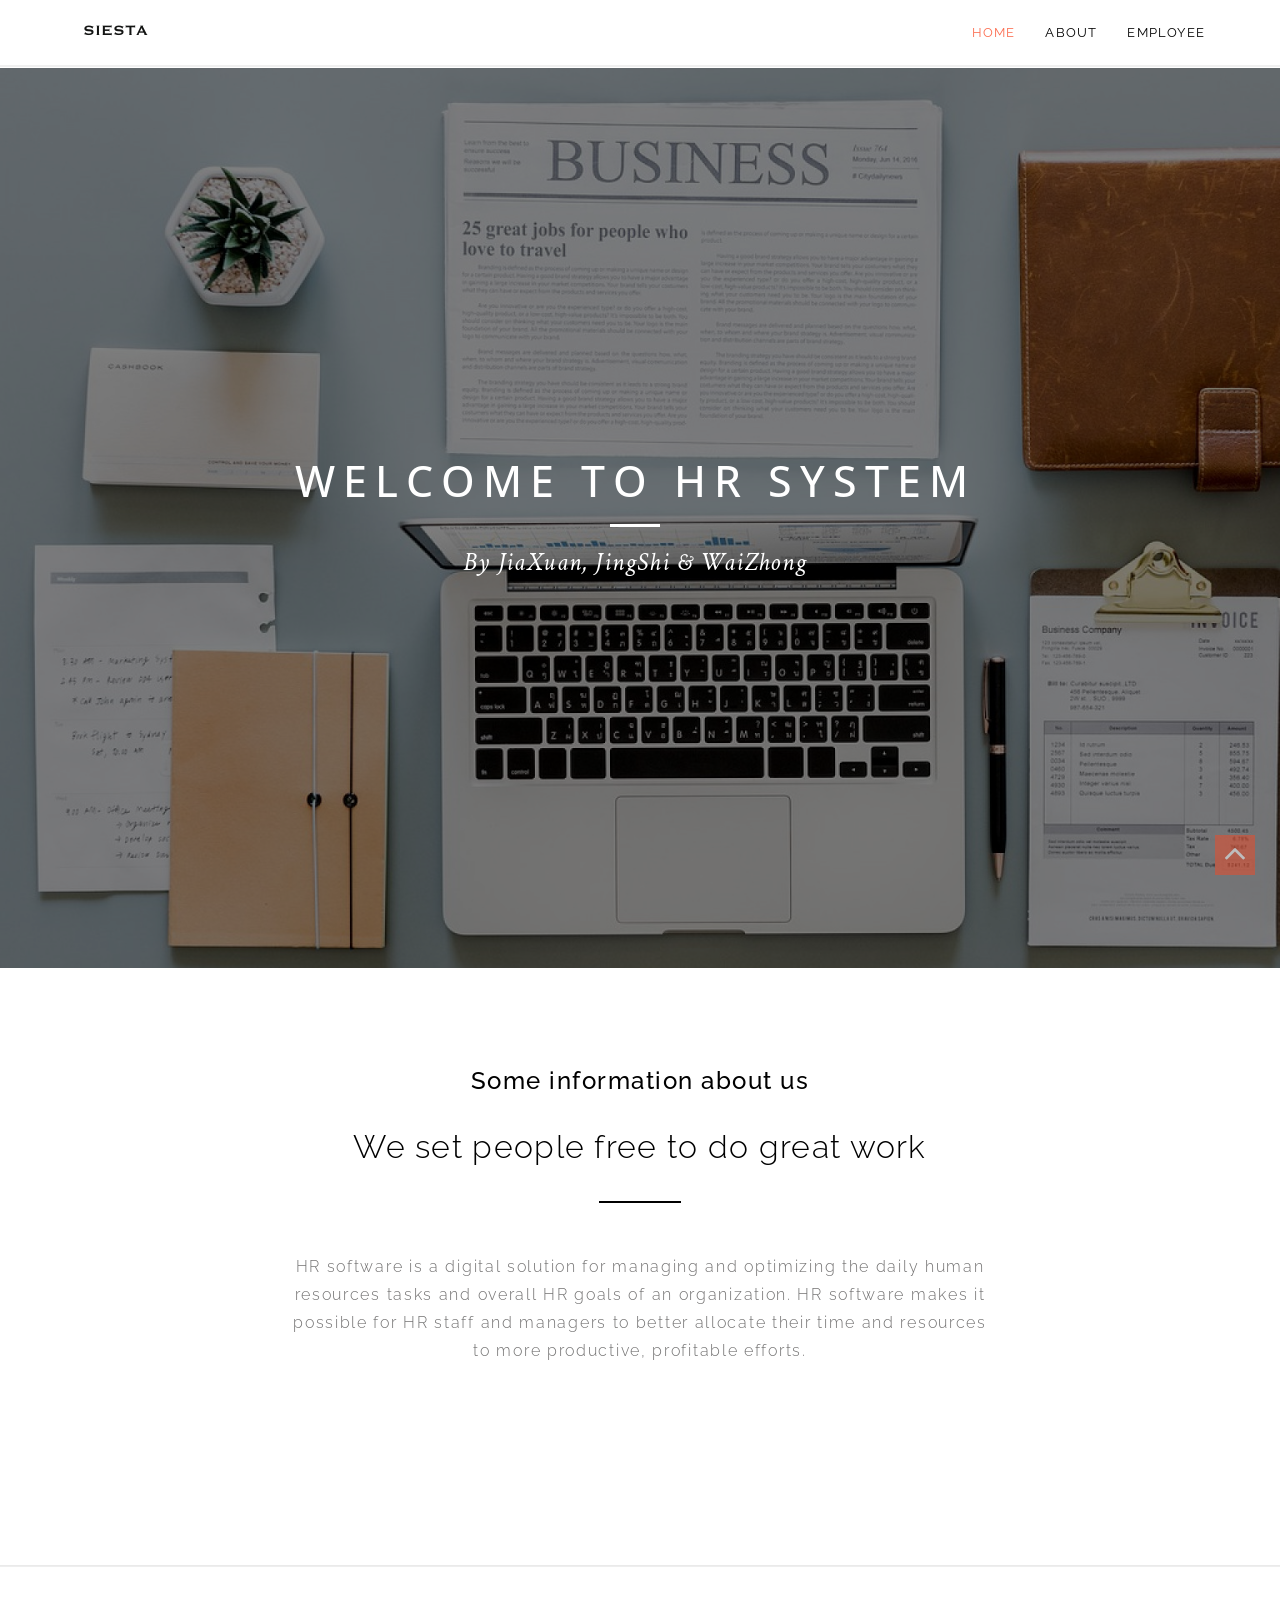
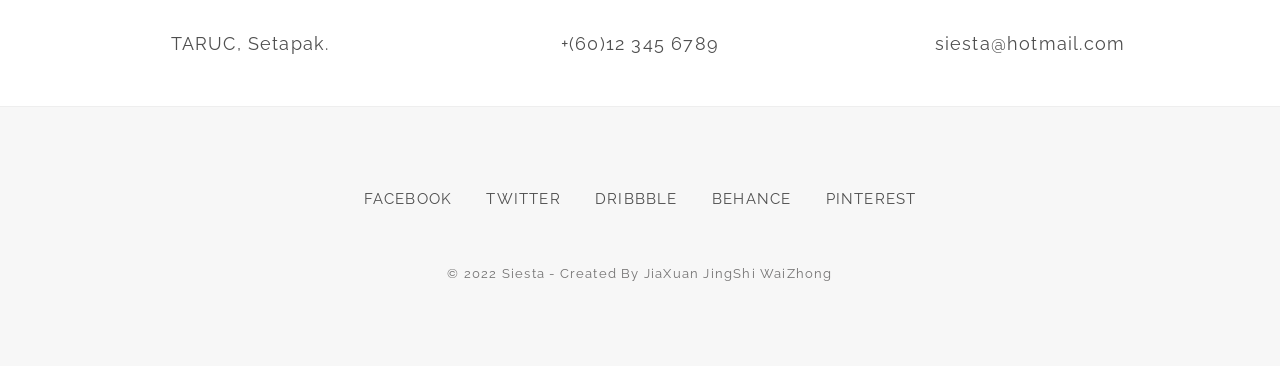
<file: templates/index.html>
﻿<!DOCTYPE html>
<html lang="en">

<head>

  <meta charset="utf-8">
  <meta http-equiv="X-UA-Compatible" content="IE=edge">
  <meta name="viewport" content="width=device-width, initial-scale=1">
  <title>Siesta HR System</title>

  <!-- Custom Google fonts -->
  <link href='http://fonts.googleapis.com/css?family=Raleway:400,500,300,700' rel='stylesheet' type='text/css'>
  <link href="http://fonts.googleapis.com/css?family=Crimson+Text:400,600" rel="stylesheet" type="text/css">
  <link href="http://fonts.googleapis.com/css?family=Open+Sans:400,300,600" rel="stylesheet" type="text/css">

  <!-- Bootstrap CSS Style -->
  <link rel="stylesheet" href="../static/css/bootstrap.min.css">

  <!-- Template CSS Style -->
  <link rel="stylesheet" href="../static/css/style.css">

  <!-- Animate CSS  -->
  <link rel="stylesheet" href="../static/css/animate.css">

  <!-- FontAwesome 4.3.0 Icons  -->
  <link rel="stylesheet" href="../static/css/font-awesome.min.css">

  <!-- et line font  -->
  <link rel="stylesheet" href="../static/css/et-line-font/style.css">

  <!-- BXslider CSS  -->
  <link rel="stylesheet" href="../static/css/bxslider/jquery.bxslider.css">

  <!-- Owl Carousel CSS Style -->
  <link rel="stylesheet" href="../static/css/owl-carousel/owl.carousel.css">
  <link rel="stylesheet" href="../static/css/owl-carousel/owl.theme.css">
  <link rel="stylesheet" href="../static/css/owl-carousel/owl.transitions.css">

  <!-- Magnific-Popup CSS Style -->
  <link rel="stylesheet" href="../static/css/magnific-popup/magnific-popup.css">

  <!-- HTML5 Shim and Respond.js IE8 support of HTML5 elements and media queries -->
  <!-- WARNING: Respond.js doesn't work if you view the page via file:// -->
  <!--[if lt IE 9]>
    <script src="https://oss.maxcdn.com/html5shiv/3.7.2/html5shiv.min.js"></script>
    <script src="https://oss.maxcdn.com/respond/1.4.2/respond.min.js"></script>
  <![endif]-->

</head>

<body>

  <!-- Preload the Whole Page -->
  <div id="preloader">
    <div id="loading-animation">&nbsp;</div>
  </div>

  <!-- Navbar -->
  <header class="header">
    <nav class="navbar navbar-default navbar-static-top">
      <div class="container">
        <!-- Brand and toggle get grouped for better mobile display -->
        <div class="navbar-header">
          <button type="button" class="navbar-toggle collapsed" data-toggle="collapse" data-target="#navigation-nav">
            <span class="sr-only">Toggle navigation</span>
            <span class="icon-bar"></span>
            <span class="icon-bar"></span>
            <span class="icon-bar"></span>
          </button>
          <a class="navbar-brand" href="#"><img src="../static/images/logo.png" alt=""></a>
        </div>
        <!-- Collect the nav links, forms, and other content for toggling -->
        <div class="collapse navbar-collapse" id="navigation-nav">
          <ul class="nav navbar-nav navbar-right">
            <li class="active"><a class="section-scroll" href="#wrapper">Home</a></li>
            <li><a href="#landing-offer">About</a></li>
            <!-- <li><a href="#features-section">Services</a></li> -->
            <!-- <li><a href="#team-section">Team</a></li> -->
            <!-- <li><a href="#screenshots-section">Works</a></li>
            <li><a href="#prices-section">Prices</a></li>
            <li><a href="#subscribe-section">Subscribe</a></li> -->
            <li><a href="/gotoemployee">Employee</a></li>
            <!-- <li><a href="#contact-section">Contact</a></li> -->
          </ul>
        </div><!-- /.navbar-collapse -->
      </div><!-- /.container -->
    </nav>
  </header>
  <!-- End Navbar -->

  <div id="wrapper">

    <!-- Hero
    ================================================== -->
    <section>
      <div id="hero-section" class="landing-hero" data-stellar-background-ratio="0">
        <div class="hero-content">
          <div class="container">
            <div class="row">
              <div class="col-sm-8 col-sm-offset-2">

                <div class="hero-text">
                  <div class="herolider">
                    <ul class="caption-slides">

                      <li class="caption">
                        <h1>Welcome to HR System</h1>
                        <div class="div-line"></div>
                        <p class="hero">By JiaXuan, JingShi &amp; WaiZhong</p>
                      </li>

                      <!-- <li class="caption">
                        <h1>Add Employee</h1>
                        <div class="div-line"></div>
                        <p class="hero">Design &amp; Development</p>
                      </li>

                      <li class="caption">
                        <h1>View Employee</h1>
                        <div class="div-line"></div>
                        <p class="hero">HTML5 &amp; CSS3</p>
                      </li> -->

                    </ul>
                  </div> <!-- end herolider -->
                </div> <!-- end hero-text -->

                <!-- <div class="hero-btn">
                  <a href="#landing-offer" class="btn btn-clean">Read more</a>
                </div> -->
                <!-- end hero-btn -->

              </div> <!-- end col-md-6 -->
            </div> <!-- end row -->
          </div> <!-- End container -->
        </div> <!-- End hero-content -->
      </div> <!-- End hero-section -->
    </section>
    <!-- End hero section -->

    <!-- Offer
    ================================================== -->
    <section>
      <div id="landing-offer" class="pad-sec">
        <div class="container">

          <div class="title-section big-title-sec animated out" data-animation="fadeInUp" data-delay="0">
            <div class="row">
              <div class="col-sm-8 col-sm-offset-2">
                <h2 class="big-title">Some information about us</h2>
                <h1 class="big-subtitle">We set people free to do great work</h1>
                <hr>
                <p class="about-text">HR software is a digital solution for managing and optimizing the daily human
                  resources tasks and overall HR goals of an organization. HR software makes it possible for HR staff
                  and managers to better allocate their time and resources to more productive, profitable efforts.</p>
              </div>
            </div> <!-- End row -->
          </div> <!-- end title-section -->
        </div> <!-- End container -->
      </div> <!-- End landing-offer-section -->
    </section>
    <!-- End offer section -->

    <section>
      <div class="sep-section"></div>
    </section>

    <!-- Contact-info
    ================================================== -->
    <section>
      <div class="contact-info">
        <div class="container">
          <div class="row">
            <div class="col-sm-4">
              <a href="#"><i class="pe-7s-map-marker"></i>TARUC, Setapak.</a>
            </div> <!-- End col-sm-4 -->
            <div class="col-sm-4">
              <a href="tel:+123000456"><i class="pe-7s-phone"></i>+(60)12 345 6789</a>
            </div>
            <div class="col-sm-4">
              <a href="mailto:hello@hotmail.com"><i class="pe-7s-mail"></i>siesta@hotmail.com</a>
            </div>
          </div> <!-- End row -->
        </div> <!-- End container -->
      </div> <!-- End contact-info -->
    </section>

    <!-- Footer
    ================================================== -->
    <footer>
      <div id="footer-section" class="text-center">
        <div class="container">
          <div class="row">
            <div class="col-sm-8 col-sm-offset-2">
              <ul class="footer-social-links">
                <li><a href="#">Facebook</a></li>
                <li><a href="#">Twitter</a></li>
                <li><a href="#">Dribbble</a></li>
                <li><a href="#">Behance</a></li>
                <li><a href="#">Pinterest</a></li>
              </ul>
              <p class="copyright">
                &copy; 2022 Siesta - Created By JiaXuan JingShi WaiZhong
              </p>
            </div> <!-- End col-sm-8 -->
          </div> <!-- End row -->
        </div> <!-- End container -->
      </div> <!-- End footer-section  -->
    </footer>
    <!-- End footer -->

  </div> <!-- End wrapper -->

  <!-- Back-to-top
  ================================================== -->
  <div class="back-to-top">
    <i class="fa fa-angle-up fa-3x"></i>
  </div> <!-- end back-to-top -->

  <!-- JS libraries and scripts -->
  <script src="../static/js/jquery-1.11.3.min.js"></script>
  <script src="../static/js/bootstrap.min.js"></script>
  <script src="../static/js/bootstrap-hover-dropdown.min.js"></script>
  <script src="../static/js/jquery.appear.min.js"></script>
  <script src="../static/js/jquery.bxslider.min.js"></script>
  <script src="../static/js/jquery.owl.carousel.min.js"></script>
  <script src="../static/js/jquery.countTo.js"></script>
  <script src="../static/js/jquery.easing.1.3.js"></script>
  <script src="../static/js/jquery.imagesloaded.min.js"></script>
  <script src="../static/js/jquery.isotope.js"></script>
  <script src="../static/js/jquery.placeholder.js"></script>
  <script src="../static/js/jquery.smoothscroll.js"></script>
  <script src="../static/js/jquery.stellar.min.js"></script>
  <script src="../static/js/jquery.waypoints.js"></script>
  <script src="../static/js/jquery.fitvids.js"></script>
  <script src="../static/js/jquery.magnific-popup.min.js"></script>
  <script src="../static/js/jquery.ajaxchimp.min.js"></script>
  <script src="../static/js/jquery.countdown.js"></script>
  <script src="../static/js/jquery.navbar-scroll.js"></script>
  <script src="http://maps.google.com/maps/api/js?sensor=false"></script>
  <script src="../static/js/jquery.gmaps.js"></script>
  <script src="../static/js/main.js"></script>

</body>

</html>
</file>
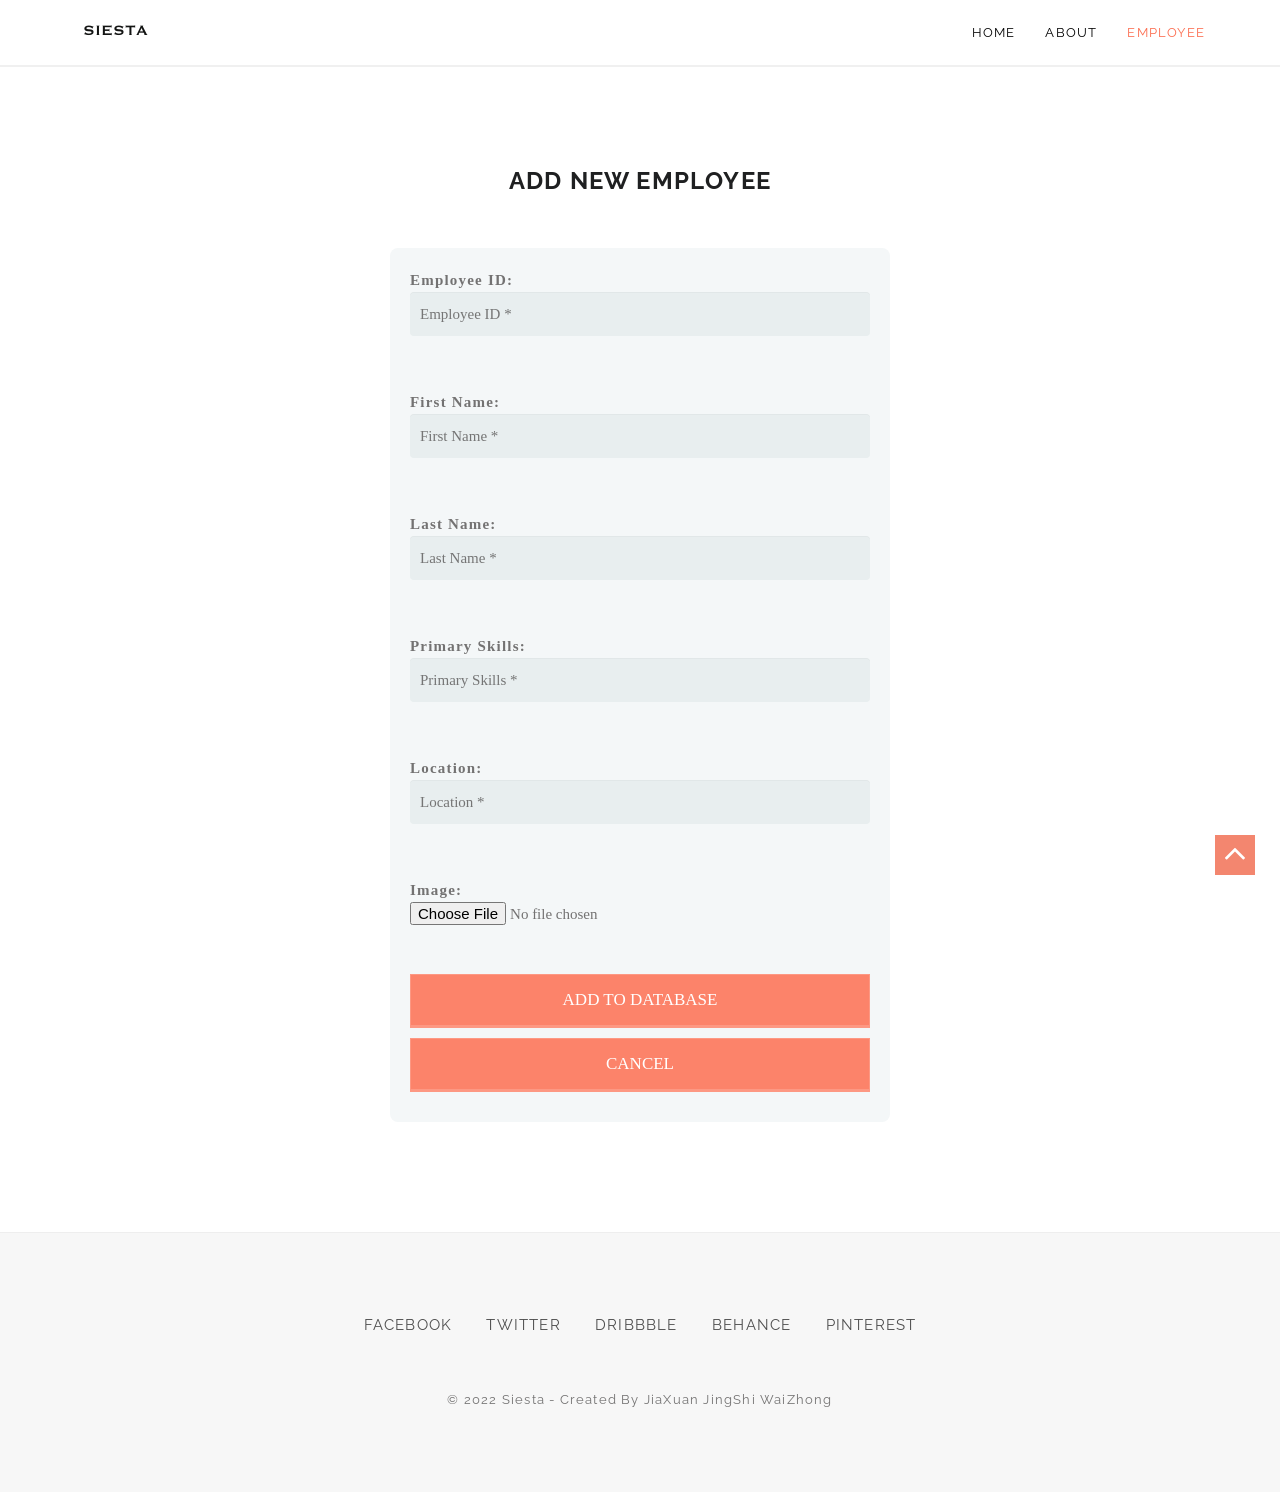
<file: templates/AddEmp.html>
<!DOCTYPE html>
<html lang="en">

<head>

    <meta charset="utf-8">
    <meta http-equiv="X-UA-Compatible" content="IE=edge">
    <meta name="viewport" content="width=device-width, initial-scale=1">
    <title>Siesta HR System</title>

    <!-- Custom Google fonts -->
    <link href='http://fonts.googleapis.com/css?family=Raleway:400,500,300,700' rel='stylesheet' type='text/css'>
    <link href="http://fonts.googleapis.com/css?family=Crimson+Text:400,600" rel="stylesheet" type="text/css">
    <link href="http://fonts.googleapis.com/css?family=Open+Sans:400,300,600" rel="stylesheet" type="text/css">

    <!-- Bootstrap CSS Style -->
    <link rel="stylesheet" href="../static/css/bootstrap.min.css">

    <!-- Template CSS Style -->
    <link rel="stylesheet" href="../static/css/style.css">
    <link rel="stylesheet" href="../static/css/styleForm.css">

    <!-- Animate CSS  -->
    <link rel="stylesheet" href="../static/css/animate.css">

    <!-- FontAwesome 4.3.0 Icons  -->
    <link rel="stylesheet" href="../static/css/font-awesome.min.css">

    <!-- et line font  -->
    <link rel="stylesheet" href="../static/css/et-line-font/style.css">

    <!-- BXslider CSS  -->
    <link rel="stylesheet" href="../static/css/bxslider/jquery.bxslider.css">

    <!-- Owl Carousel CSS Style -->
    <link rel="stylesheet" href="../static/css/owl-carousel/owl.carousel.css">
    <link rel="stylesheet" href="../static/css/owl-carousel/owl.theme.css">
    <link rel="stylesheet" href="../static/css/owl-carousel/owl.transitions.css">

    <!-- Magnific-Popup CSS Style -->
    <link rel="stylesheet" href="../static/css/magnific-popup/magnific-popup.css">

    <!-- HTML5 Shim and Respond.js IE8 support of HTML5 elements and media queries -->
    <!-- WARNING: Respond.js doesn't work if you view the page via file:// -->
    <!--[if lt IE 9]>
    <script src="https://oss.maxcdn.com/html5shiv/3.7.2/html5shiv.min.js"></script>
    <script src="https://oss.maxcdn.com/respond/1.4.2/respond.min.js"></script>
    <![endif]-->

</head>

<body>
    <!-- Navbar -->
    <header class="header">
        <nav class="navbar navbar-default navbar-static-top">
            <div class="container">
                <!-- Brand and toggle get grouped for better mobile display -->
                <div class="navbar-header">
                    <button type="button" class="navbar-toggle collapsed" data-toggle="collapse"
                        data-target="#navigation-nav">
                        <span class="sr-only">Toggle navigation</span>
                        <span class="icon-bar"></span>
                        <span class="icon-bar"></span>
                        <span class="icon-bar"></span>
                    </button>
                    <a class="navbar-brand" href="#"><img src="../static/images/logo.png" alt=""></a>
                </div>
                <!-- Collect the nav links, forms, and other content for toggling -->
                <div class="collapse navbar-collapse" id="navigation-nav">
                    <ul class="nav navbar-nav navbar-right">
                        <li><a class="section-scroll" href="/">Home</a></li>
                        <li><a href="/#landing-offer">About</a></li>
                        <!-- <li><a href="#features-section">Services</a></li> -->
                        <!-- <li><a href="#team-section">Team</a></li> -->
                        <!-- <li><a href="#screenshots-section">Works</a></li>
                        <li><a href="#prices-section">Prices</a></li>
                        <li><a href="#subscribe-section">Subscribe</a></li> -->
                        <li class="active"><a href="/gotoemployee">Employee</a></li>
                        <!-- <li><a href="#contact-section">Contact</a></li> -->
                    </ul>
                </div><!-- /.navbar-collapse -->
            </div><!-- /.container -->
        </nav>
    </header>
    <!-- End Navbar -->

    <div id="wrapper">
        <section>
            <div id="" class="pad-sec" style="text-align: center;">
                <div class="container">
                    <h2>Add New Employee</h2>
                    <br>
                    <div class="form-style-5" style="text-align: left">
                        <form action="/addemp" autocomplete="on" method="POST" enctype="multipart/form-data">
                            <fieldset>
                                <b>Employee ID:</b><br> <input type="number" name="emp_id"
                                    placeholder="Employee ID *"><br><br>

                                <b>First Name:</b><br> <input type="text" name="first_name"
                                    placeholder="First Name *"><br><br>

                                <b>Last Name:</b><br> <input type="text" name="last_name"
                                    placeholder="Last Name *"><br><br>

                                <b>Primary Skills:</b><br> <input type="text" name="pri_skill"
                                    placeholder="Primary Skills *"><br><br>

                                <b>Location:</b><br> <input type="text" name="location"
                                    placeholder="Location *"><br><br>

                                <b>Image:</b><input type=file name="emp_image_file"> <br><br>

                            </fieldset>
                            <input type="submit" value="ADD TO DATABASE" />
                            <a href="/gotoemployee"><input type="button" value="CANCEL" /></a>
                        </form>
                    </div>
                </div>
            </div>
        </section>

        <!-- Footer
        ================================================== -->
        <footer>
            <div id="footer-section" class="text-center">
                <div class="container">
                    <div class="row">
                        <div class="col-sm-8 col-sm-offset-2">
                            <ul class="footer-social-links">
                                <li><a href="#">Facebook</a></li>
                                <li><a href="#">Twitter</a></li>
                                <li><a href="#">Dribbble</a></li>
                                <li><a href="#">Behance</a></li>
                                <li><a href="#">Pinterest</a></li>
                            </ul>
                            <p class="copyright">
                                &copy; 2022 Siesta - Created By JiaXuan JingShi WaiZhong
                            </p>
                        </div> <!-- End col-sm-8 -->
                    </div> <!-- End row -->
                </div> <!-- End container -->
            </div> <!-- End footer-section  -->
        </footer>
        <!-- End footer -->

    </div>

    <!-- Back-to-top
    ================================================== -->
    <div class="back-to-top">
        <i class="fa fa-angle-up fa-3x"></i>
    </div> <!-- end back-to-top -->

    <!-- JS libraries and scripts -->
    <script src="../static/js/jquery-1.11.3.min.js"></script>
    <script src="../static/js/bootstrap.min.js"></script>
    <script src="../static/js/bootstrap-hover-dropdown.min.js"></script>
    <script src="../static/js/jquery.appear.min.js"></script>
    <script src="../static/js/jquery.bxslider.min.js"></script>
    <script src="../static/js/jquery.owl.carousel.min.js"></script>
    <script src="../static/js/jquery.countTo.js"></script>
    <script src="../static/js/jquery.easing.1.3.js"></script>
    <script src="../static/js/jquery.imagesloaded.min.js"></script>
    <script src="../static/js/jquery.isotope.js"></script>
    <script src="../static/js/jquery.placeholder.js"></script>
    <script src="../static/js/jquery.smoothscroll.js"></script>
    <script src="../static/js/jquery.stellar.min.js"></script>
    <script src="../static/js/jquery.waypoints.js"></script>
    <script src="../static/js/jquery.fitvids.js"></script>
    <script src="../static/js/jquery.magnific-popup.min.js"></script>
    <script src="../static/js/jquery.ajaxchimp.min.js"></script>
    <script src="../static/js/jquery.countdown.js"></script>
    <script src="../static/js/jquery.navbar-scroll.js"></script>
    <script src="http://maps.google.com/maps/api/js?sensor=false"></script>
    <script src="../static/js/jquery.gmaps.js"></script>
    <script src="../static/js/main.js"></script>
</body>

</html>
</file>
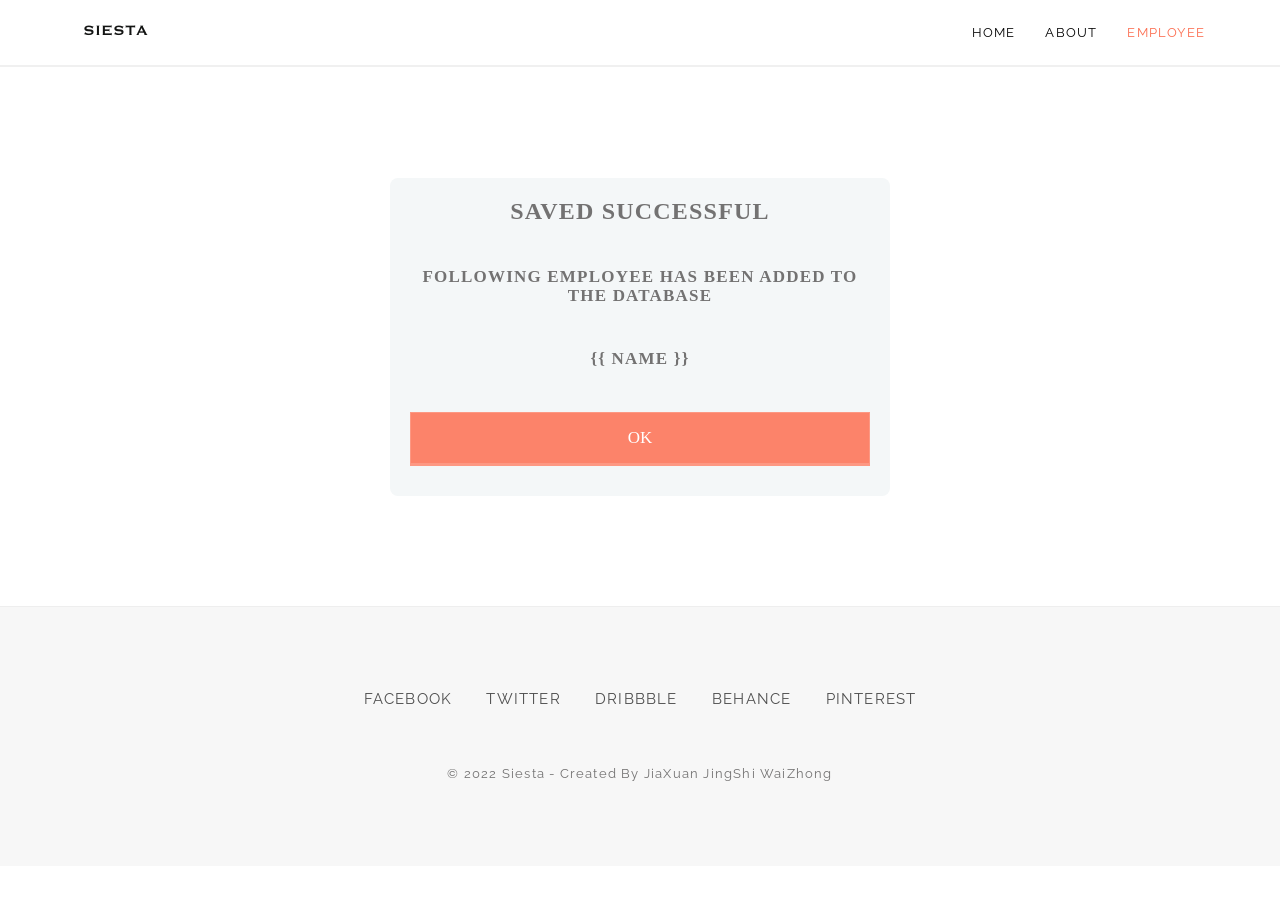
<file: templates/AddEmpOutput.html>
<!DOCTYPE html>
<html lang="en">

<head>

    <meta charset="utf-8">
    <meta http-equiv="X-UA-Compatible" content="IE=edge">
    <meta name="viewport" content="width=device-width, initial-scale=1">
    <title>Siesta HR System</title>

    <!-- Custom Google fonts -->
    <link href='http://fonts.googleapis.com/css?family=Raleway:400,500,300,700' rel='stylesheet' type='text/css'>
    <link href="http://fonts.googleapis.com/css?family=Crimson+Text:400,600" rel="stylesheet" type="text/css">
    <link href="http://fonts.googleapis.com/css?family=Open+Sans:400,300,600" rel="stylesheet" type="text/css">

    <!-- Bootstrap CSS Style -->
    <link rel="stylesheet" href="../static/css/bootstrap.min.css">

    <!-- Template CSS Style -->
    <link rel="stylesheet" href="../static/css/style.css">
    <link rel="stylesheet" href="../static/css/styleForm.css">

    <!-- Animate CSS  -->
    <link rel="stylesheet" href="../static/css/animate.css">

    <!-- FontAwesome 4.3.0 Icons  -->
    <link rel="stylesheet" href="../static/css/font-awesome.min.css">

    <!-- et line font  -->
    <link rel="stylesheet" href="../static/css/et-line-font/style.css">

    <!-- BXslider CSS  -->
    <link rel="stylesheet" href="../static/css/bxslider/jquery.bxslider.css">

    <!-- Owl Carousel CSS Style -->
    <link rel="stylesheet" href="../static/css/owl-carousel/owl.carousel.css">
    <link rel="stylesheet" href="../static/css/owl-carousel/owl.theme.css">
    <link rel="stylesheet" href="../static/css/owl-carousel/owl.transitions.css">

    <!-- Magnific-Popup CSS Style -->
    <link rel="stylesheet" href="../static/css/magnific-popup/magnific-popup.css">

    <!-- HTML5 Shim and Respond.js IE8 support of HTML5 elements and media queries -->
    <!-- WARNING: Respond.js doesn't work if you view the page via file:// -->
    <!--[if lt IE 9]>
    <script src="https://oss.maxcdn.com/html5shiv/3.7.2/html5shiv.min.js"></script>
    <script src="https://oss.maxcdn.com/respond/1.4.2/respond.min.js"></script>
    <![endif]-->

</head>

<body>
    <!-- Navbar -->
    <header class="header">
        <nav class="navbar navbar-default navbar-static-top">
            <div class="container">
                <!-- Brand and toggle get grouped for better mobile display -->
                <div class="navbar-header">
                    <button type="button" class="navbar-toggle collapsed" data-toggle="collapse"
                        data-target="#navigation-nav">
                        <span class="sr-only">Toggle navigation</span>
                        <span class="icon-bar"></span>
                        <span class="icon-bar"></span>
                        <span class="icon-bar"></span>
                    </button>
                    <a class="navbar-brand" href="#"><img src="../static/images/logo.png" alt=""></a>
                </div>
                <!-- Collect the nav links, forms, and other content for toggling -->
                <div class="collapse navbar-collapse" id="navigation-nav">
                    <ul class="nav navbar-nav navbar-right">
                        <li><a class="section-scroll" href="/">Home</a></li>
                        <li><a href="/#landing-offer">About</a></li>
                        <!-- <li><a href="#features-section">Services</a></li> -->
                        <!-- <li><a href="#team-section">Team</a></li> -->
                        <!-- <li><a href="#screenshots-section">Works</a></li>
                        <li><a href="#prices-section">Prices</a></li>
                        <li><a href="#subscribe-section">Subscribe</a></li> -->
                        <li class="active"><a href="/gotoemployee">Employee</a></li>
                        <!-- <li><a href="#contact-section">Contact</a></li> -->
                    </ul>
                </div><!-- /.navbar-collapse -->
            </div><!-- /.container -->
        </nav>
    </header>
    <!-- End Navbar -->

    <div id="wrapper">
        <section>
            <div id="" class="pad-sec" style="text-align: center;">
                <div class="container">
                    <div class="form-style-5">
                        <form action="/gotoemployee">
                            <h2 style="color: #737272;">SAVED SUCCESSFUL</h2><br>
                            <h3 style="color: #737272;">Following Employee has been added to the database</h3><br>
                            <h3 style="color: #737272;">{{ name }}</h3><br>
                            <input type="submit" value="OK" />
                        </form>
                    </div>
                </div>
            </div>
        </section>

        <!-- Footer
        ================================================== -->
        <footer>
            <div id="footer-section" class="text-center">
                <div class="container">
                    <div class="row">
                        <div class="col-sm-8 col-sm-offset-2">
                            <ul class="footer-social-links">
                                <li><a href="#">Facebook</a></li>
                                <li><a href="#">Twitter</a></li>
                                <li><a href="#">Dribbble</a></li>
                                <li><a href="#">Behance</a></li>
                                <li><a href="#">Pinterest</a></li>
                            </ul>
                            <p class="copyright">
                                &copy; 2022 Siesta - Created By JiaXuan JingShi WaiZhong
                            </p>
                        </div> <!-- End col-sm-8 -->
                    </div> <!-- End row -->
                </div> <!-- End container -->
            </div> <!-- End footer-section  -->
        </footer>
        <!-- End footer -->

    </div>

    <!-- Back-to-top
    ================================================== -->
    <div class="back-to-top">
        <i class="fa fa-angle-up fa-3x"></i>
    </div> <!-- end back-to-top -->

    <!-- JS libraries and scripts -->
    <script src="../static/js/jquery-1.11.3.min.js"></script>
    <script src="../static/js/bootstrap.min.js"></script>
    <script src="../static/js/bootstrap-hover-dropdown.min.js"></script>
    <script src="../static/js/jquery.appear.min.js"></script>
    <script src="../static/js/jquery.bxslider.min.js"></script>
    <script src="../static/js/jquery.owl.carousel.min.js"></script>
    <script src="../static/js/jquery.countTo.js"></script>
    <script src="../static/js/jquery.easing.1.3.js"></script>
    <script src="../static/js/jquery.imagesloaded.min.js"></script>
    <script src="../static/js/jquery.isotope.js"></script>
    <script src="../static/js/jquery.placeholder.js"></script>
    <script src="../static/js/jquery.smoothscroll.js"></script>
    <script src="../static/js/jquery.stellar.min.js"></script>
    <script src="../static/js/jquery.waypoints.js"></script>
    <script src="../static/js/jquery.fitvids.js"></script>
    <script src="../static/js/jquery.magnific-popup.min.js"></script>
    <script src="../static/js/jquery.ajaxchimp.min.js"></script>
    <script src="../static/js/jquery.countdown.js"></script>
    <script src="../static/js/jquery.navbar-scroll.js"></script>
    <script src="http://maps.google.com/maps/api/js?sensor=false"></script>
    <script src="../static/js/jquery.gmaps.js"></script>
    <script src="../static/js/main.js"></script>
</body>

</html>
</file>
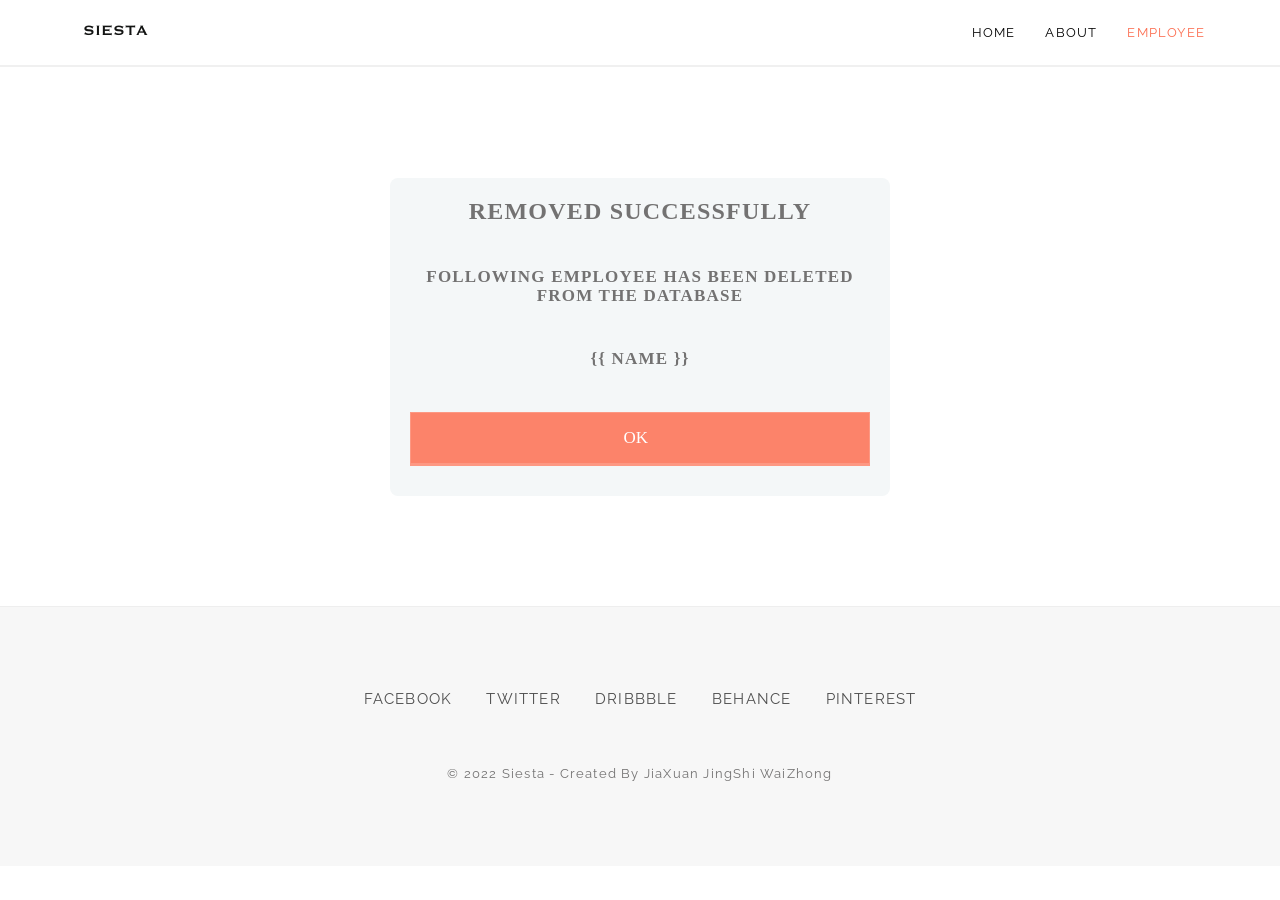
<file: templates/DeleteEmpOutput.html>
<!DOCTYPE html>
<html lang="en">

<head>

    <meta charset="utf-8">
    <meta http-equiv="X-UA-Compatible" content="IE=edge">
    <meta name="viewport" content="width=device-width, initial-scale=1">
    <title>Siesta HR System</title>

    <!-- Custom Google fonts -->
    <link href='http://fonts.googleapis.com/css?family=Raleway:400,500,300,700' rel='stylesheet' type='text/css'>
    <link href="http://fonts.googleapis.com/css?family=Crimson+Text:400,600" rel="stylesheet" type="text/css">
    <link href="http://fonts.googleapis.com/css?family=Open+Sans:400,300,600" rel="stylesheet" type="text/css">

    <!-- Bootstrap CSS Style -->
    <link rel="stylesheet" href="../static/css/bootstrap.min.css">

    <!-- Template CSS Style -->
    <link rel="stylesheet" href="../static/css/style.css">
    <link rel="stylesheet" href="../static/css/styleForm.css">

    <!-- Animate CSS  -->
    <link rel="stylesheet" href="../static/css/animate.css">

    <!-- FontAwesome 4.3.0 Icons  -->
    <link rel="stylesheet" href="../static/css/font-awesome.min.css">

    <!-- et line font  -->
    <link rel="stylesheet" href="../static/css/et-line-font/style.css">

    <!-- BXslider CSS  -->
    <link rel="stylesheet" href="../static/css/bxslider/jquery.bxslider.css">

    <!-- Owl Carousel CSS Style -->
    <link rel="stylesheet" href="../static/css/owl-carousel/owl.carousel.css">
    <link rel="stylesheet" href="../static/css/owl-carousel/owl.theme.css">
    <link rel="stylesheet" href="../static/css/owl-carousel/owl.transitions.css">

    <!-- Magnific-Popup CSS Style -->
    <link rel="stylesheet" href="../static/css/magnific-popup/magnific-popup.css">

    <!-- HTML5 Shim and Respond.js IE8 support of HTML5 elements and media queries -->
    <!-- WARNING: Respond.js doesn't work if you view the page via file:// -->
    <!--[if lt IE 9]>
    <script src="https://oss.maxcdn.com/html5shiv/3.7.2/html5shiv.min.js"></script>
    <script src="https://oss.maxcdn.com/respond/1.4.2/respond.min.js"></script>
    <![endif]-->

</head>

<body>
    <!-- Navbar -->
    <header class="header">
        <nav class="navbar navbar-default navbar-static-top">
            <div class="container">
                <!-- Brand and toggle get grouped for better mobile display -->
                <div class="navbar-header">
                    <button type="button" class="navbar-toggle collapsed" data-toggle="collapse"
                        data-target="#navigation-nav">
                        <span class="sr-only">Toggle navigation</span>
                        <span class="icon-bar"></span>
                        <span class="icon-bar"></span>
                        <span class="icon-bar"></span>
                    </button>
                    <a class="navbar-brand" href="#"><img src="../static/images/logo.png" alt=""></a>
                </div>
                <!-- Collect the nav links, forms, and other content for toggling -->
                <div class="collapse navbar-collapse" id="navigation-nav">
                    <ul class="nav navbar-nav navbar-right">
                        <li><a class="section-scroll" href="/">Home</a></li>
                        <li><a href="/#landing-offer">About</a></li>
                        <!-- <li><a href="#features-section">Services</a></li> -->
                        <!-- <li><a href="#team-section">Team</a></li> -->
                        <!-- <li><a href="#screenshots-section">Works</a></li>
                        <li><a href="#prices-section">Prices</a></li>
                        <li><a href="#subscribe-section">Subscribe</a></li> -->
                        <li class="active"><a href="/gotoemployee">Employee</a></li>
                        <!-- <li><a href="#contact-section">Contact</a></li> -->
                    </ul>
                </div><!-- /.navbar-collapse -->
            </div><!-- /.container -->
        </nav>
    </header>
    <!-- End Navbar -->

    <div id="wrapper">
        <section>
            <div id="" class="pad-sec" style="text-align: center;">
                <div class="container">
                    <div class="form-style-5">
                        <form action="/gotosearchemployee" autocomplete="on" method="GET">
                            <h2 style="color: #737272;">REMOVED SUCCESSFULLY</h2><br>
                            <h3 style="color: #737272;">Following Employee has been deleted from the database</h3><br>
                            <h3 style="color: #737272;">{{ name }}</h3><br>
                            <input type="submit" value="OK  " />
                        </form>
                    </div>
                </div>
            </div>
        </section>

        <!-- Footer
        ================================================== -->
        <footer>
            <div id="footer-section" class="text-center">
                <div class="container">
                    <div class="row">
                        <div class="col-sm-8 col-sm-offset-2">
                            <ul class="footer-social-links">
                                <li><a href="#">Facebook</a></li>
                                <li><a href="#">Twitter</a></li>
                                <li><a href="#">Dribbble</a></li>
                                <li><a href="#">Behance</a></li>
                                <li><a href="#">Pinterest</a></li>
                            </ul>
                            <p class="copyright">
                                &copy; 2022 Siesta - Created By JiaXuan JingShi WaiZhong
                            </p>
                        </div> <!-- End col-sm-8 -->
                    </div> <!-- End row -->
                </div> <!-- End container -->
            </div> <!-- End footer-section  -->
        </footer>
        <!-- End footer -->

    </div>

    <!-- Back-to-top
    ================================================== -->
    <div class="back-to-top">
        <i class="fa fa-angle-up fa-3x"></i>
    </div> <!-- end back-to-top -->

    <!-- JS libraries and scripts -->
    <script src="../static/js/jquery-1.11.3.min.js"></script>
    <script src="../static/js/bootstrap.min.js"></script>
    <script src="../static/js/bootstrap-hover-dropdown.min.js"></script>
    <script src="../static/js/jquery.appear.min.js"></script>
    <script src="../static/js/jquery.bxslider.min.js"></script>
    <script src="../static/js/jquery.owl.carousel.min.js"></script>
    <script src="../static/js/jquery.countTo.js"></script>
    <script src="../static/js/jquery.easing.1.3.js"></script>
    <script src="../static/js/jquery.imagesloaded.min.js"></script>
    <script src="../static/js/jquery.isotope.js"></script>
    <script src="../static/js/jquery.placeholder.js"></script>
    <script src="../static/js/jquery.smoothscroll.js"></script>
    <script src="../static/js/jquery.stellar.min.js"></script>
    <script src="../static/js/jquery.waypoints.js"></script>
    <script src="../static/js/jquery.fitvids.js"></script>
    <script src="../static/js/jquery.magnific-popup.min.js"></script>
    <script src="../static/js/jquery.ajaxchimp.min.js"></script>
    <script src="../static/js/jquery.countdown.js"></script>
    <script src="../static/js/jquery.navbar-scroll.js"></script>
    <script src="http://maps.google.com/maps/api/js?sensor=false"></script>
    <script src="../static/js/jquery.gmaps.js"></script>
    <script src="../static/js/main.js"></script>
</body>

</html>
</file>
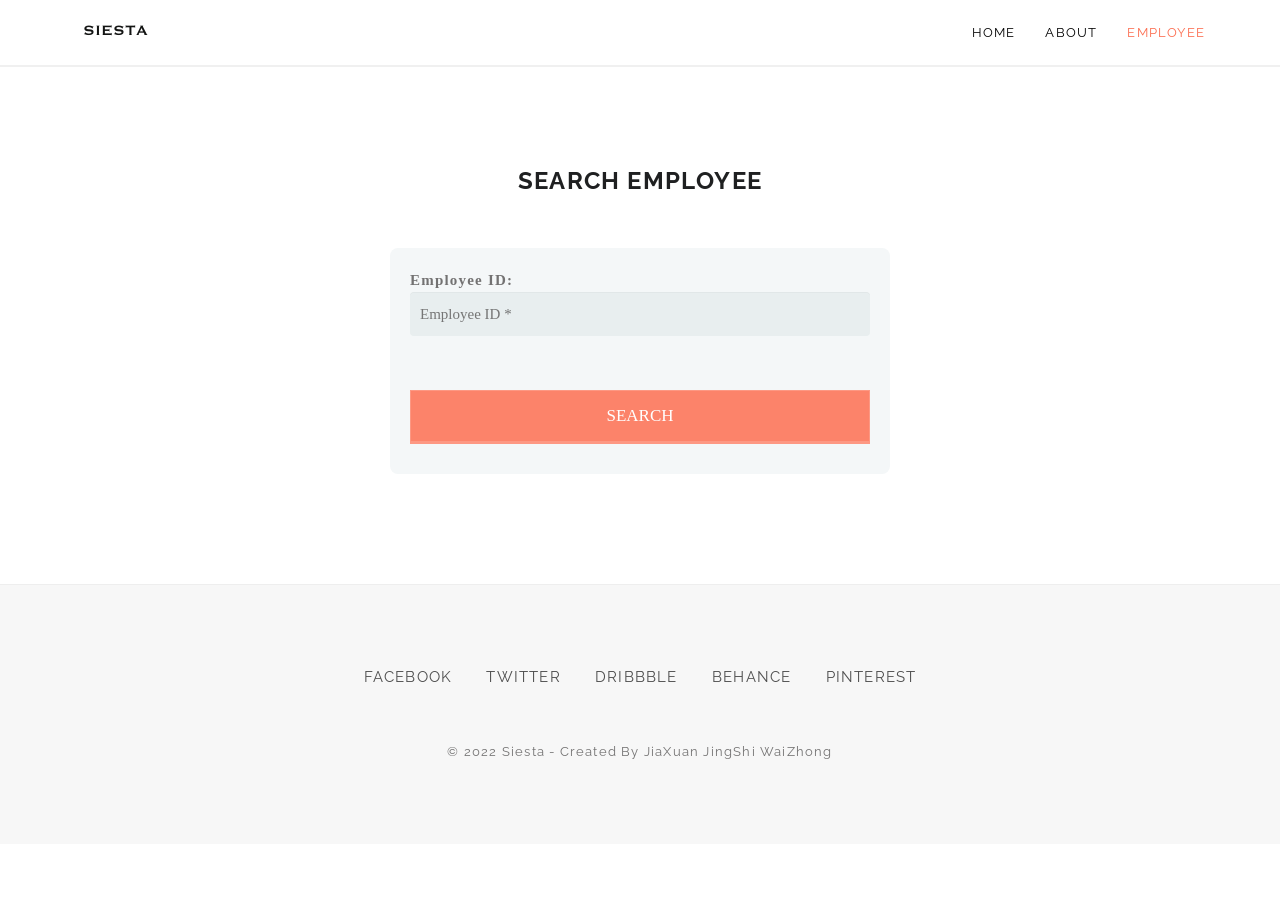
<file: templates/GetEmp.html>
<!DOCTYPE html>
<html lang="en">

<head>

    <meta charset="utf-8">
    <meta http-equiv="X-UA-Compatible" content="IE=edge">
    <meta name="viewport" content="width=device-width, initial-scale=1">
    <title>Siesta HR System</title>

    <!-- Custom Google fonts -->
    <link href='http://fonts.googleapis.com/css?family=Raleway:400,500,300,700' rel='stylesheet' type='text/css'>
    <link href="http://fonts.googleapis.com/css?family=Crimson+Text:400,600" rel="stylesheet" type="text/css">
    <link href="http://fonts.googleapis.com/css?family=Open+Sans:400,300,600" rel="stylesheet" type="text/css">

    <!-- Bootstrap CSS Style -->
    <link rel="stylesheet" href="../static/css/bootstrap.min.css">

    <!-- Template CSS Style -->
    <link rel="stylesheet" href="../static/css/style.css">
    <link rel="stylesheet" href="../static/css/styleForm.css">

    <!-- Animate CSS  -->
    <link rel="stylesheet" href="../static/css/animate.css">

    <!-- FontAwesome 4.3.0 Icons  -->
    <link rel="stylesheet" href="../static/css/font-awesome.min.css">

    <!-- et line font  -->
    <link rel="stylesheet" href="../static/css/et-line-font/style.css">

    <!-- BXslider CSS  -->
    <link rel="stylesheet" href="../static/css/bxslider/jquery.bxslider.css">

    <!-- Owl Carousel CSS Style -->
    <link rel="stylesheet" href="../static/css/owl-carousel/owl.carousel.css">
    <link rel="stylesheet" href="../static/css/owl-carousel/owl.theme.css">
    <link rel="stylesheet" href="../static/css/owl-carousel/owl.transitions.css">

    <!-- Magnific-Popup CSS Style -->
    <link rel="stylesheet" href="../static/css/magnific-popup/magnific-popup.css">

    <!-- HTML5 Shim and Respond.js IE8 support of HTML5 elements and media queries -->
    <!-- WARNING: Respond.js doesn't work if you view the page via file:// -->
    <!--[if lt IE 9]>
    <script src="https://oss.maxcdn.com/html5shiv/3.7.2/html5shiv.min.js"></script>
    <script src="https://oss.maxcdn.com/respond/1.4.2/respond.min.js"></script>
    <![endif]-->

</head>

<body>
    <!-- Navbar -->
    <header class="header">
        <nav class="navbar navbar-default navbar-static-top">
            <div class="container">
                <!-- Brand and toggle get grouped for better mobile display -->
                <div class="navbar-header">
                    <button type="button" class="navbar-toggle collapsed" data-toggle="collapse"
                        data-target="#navigation-nav">
                        <span class="sr-only">Toggle navigation</span>
                        <span class="icon-bar"></span>
                        <span class="icon-bar"></span>
                        <span class="icon-bar"></span>
                    </button>
                    <a class="navbar-brand" href="#"><img src="../static/images/logo.png" alt=""></a>
                </div>
                <!-- Collect the nav links, forms, and other content for toggling -->
                <div class="collapse navbar-collapse" id="navigation-nav">
                    <ul class="nav navbar-nav navbar-right">
                        <li><a class="section-scroll" href="/">Home</a></li>
                        <li><a href="/#landing-offer">About</a></li>
                        <!-- <li><a href="#features-section">Services</a></li> -->
                        <!-- <li><a href="#team-section">Team</a></li> -->
                        <!-- <li><a href="#screenshots-section">Works</a></li>
                        <li><a href="#prices-section">Prices</a></li>
                        <li><a href="#subscribe-section">Subscribe</a></li> -->
                        <li class="active"><a href="/gotoemployee">Employee</a></li>
                        <!-- <li><a href="#contact-section">Contact</a></li> -->
                    </ul>
                </div><!-- /.navbar-collapse -->
            </div><!-- /.container -->
        </nav>
    </header>
    <!-- End Navbar -->

    <div id="wrapper">
        <section>
            <div id="" class="pad-sec" style="text-align: center;">
                <div class="container">
                    <h2>Search Employee</h2>
                    <br>
                    <div class="form-style-5" style="text-align: left">
                        <form action="/fetchdata" autocomplete="on" method="POST">
                            <fieldset>
                                <b>Employee ID:</b><br> <input type="number" name="emp_id"
                                    placeholder="Employee ID *"><br><br>
                            </fieldset>
                            <input type="submit" value="SEARCH" />
                        </form>
                    </div>
                </div>
            </div>
        </section>

        <!-- Footer
        ================================================== -->
        <footer>
            <div id="footer-section" class="text-center">
                <div class="container">
                    <div class="row">
                        <div class="col-sm-8 col-sm-offset-2">
                            <ul class="footer-social-links">
                                <li><a href="#">Facebook</a></li>
                                <li><a href="#">Twitter</a></li>
                                <li><a href="#">Dribbble</a></li>
                                <li><a href="#">Behance</a></li>
                                <li><a href="#">Pinterest</a></li>
                            </ul>
                            <p class="copyright">
                                &copy; 2022 Siesta - Created By JiaXuan JingShi WaiZhong
                            </p>
                        </div> <!-- End col-sm-8 -->
                    </div> <!-- End row -->
                </div> <!-- End container -->
            </div> <!-- End footer-section  -->
        </footer>
        <!-- End footer -->

    </div>

    <!-- Back-to-top
    ================================================== -->
    <div class="back-to-top">
        <i class="fa fa-angle-up fa-3x"></i>
    </div> <!-- end back-to-top -->

    <!-- JS libraries and scripts -->
    <script src="../static/js/jquery-1.11.3.min.js"></script>
    <script src="../static/js/bootstrap.min.js"></script>
    <script src="../static/js/bootstrap-hover-dropdown.min.js"></script>
    <script src="../static/js/jquery.appear.min.js"></script>
    <script src="../static/js/jquery.bxslider.min.js"></script>
    <script src="../static/js/jquery.owl.carousel.min.js"></script>
    <script src="../static/js/jquery.countTo.js"></script>
    <script src="../static/js/jquery.easing.1.3.js"></script>
    <script src="../static/js/jquery.imagesloaded.min.js"></script>
    <script src="../static/js/jquery.isotope.js"></script>
    <script src="../static/js/jquery.placeholder.js"></script>
    <script src="../static/js/jquery.smoothscroll.js"></script>
    <script src="../static/js/jquery.stellar.min.js"></script>
    <script src="../static/js/jquery.waypoints.js"></script>
    <script src="../static/js/jquery.fitvids.js"></script>
    <script src="../static/js/jquery.magnific-popup.min.js"></script>
    <script src="../static/js/jquery.ajaxchimp.min.js"></script>
    <script src="../static/js/jquery.countdown.js"></script>
    <script src="../static/js/jquery.navbar-scroll.js"></script>
    <script src="http://maps.google.com/maps/api/js?sensor=false"></script>
    <script src="../static/js/jquery.gmaps.js"></script>
    <script src="../static/js/main.js"></script>
</body>

</html>
</file>
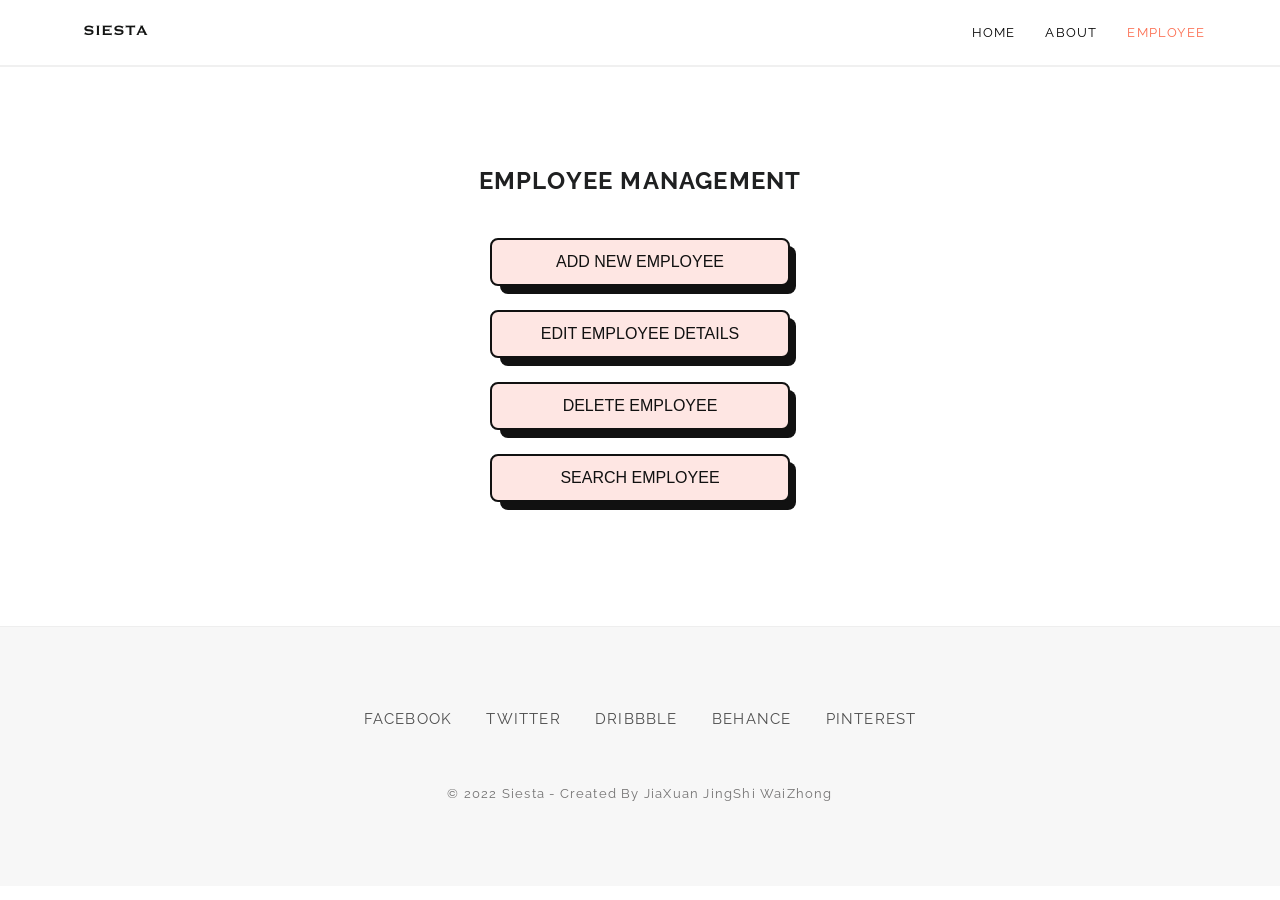
<file: templates/HomeEmp.html>
<!DOCTYPE html>
<html lang="en">

<head>

    <meta charset="utf-8">
    <meta http-equiv="X-UA-Compatible" content="IE=edge">
    <meta name="viewport" content="width=device-width, initial-scale=1">
    <title>Siesta HR System</title>

    <!-- Custom Google fonts -->
    <link href='http://fonts.googleapis.com/css?family=Raleway:400,500,300,700' rel='stylesheet' type='text/css'>
    <link href="http://fonts.googleapis.com/css?family=Crimson+Text:400,600" rel="stylesheet" type="text/css">
    <link href="http://fonts.googleapis.com/css?family=Open+Sans:400,300,600" rel="stylesheet" type="text/css">

    <!-- Bootstrap CSS Style -->
    <link rel="stylesheet" href="../static/css/bootstrap.min.css">

    <!-- Template CSS Style -->
    <link rel="stylesheet" href="../static/css/style.css">
    <link rel="stylesheet" href="../static/css/styleForm.css">

    <!-- Animate CSS  -->
    <link rel="stylesheet" href="../static/css/animate.css">

    <!-- FontAwesome 4.3.0 Icons  -->
    <link rel="stylesheet" href="../static/css/font-awesome.min.css">

    <!-- et line font  -->
    <link rel="stylesheet" href="../static/css/et-line-font/style.css">

    <!-- BXslider CSS  -->
    <link rel="stylesheet" href="../static/css/bxslider/jquery.bxslider.css">

    <!-- Owl Carousel CSS Style -->
    <link rel="stylesheet" href="../static/css/owl-carousel/owl.carousel.css">
    <link rel="stylesheet" href="../static/css/owl-carousel/owl.theme.css">
    <link rel="stylesheet" href="../static/css/owl-carousel/owl.transitions.css">

    <!-- Magnific-Popup CSS Style -->
    <link rel="stylesheet" href="../static/css/magnific-popup/magnific-popup.css">

    <!-- HTML5 Shim and Respond.js IE8 support of HTML5 elements and media queries -->
    <!-- WARNING: Respond.js doesn't work if you view the page via file:// -->
    <!--[if lt IE 9]>
    <script src="https://oss.maxcdn.com/html5shiv/3.7.2/html5shiv.min.js"></script>
    <script src="https://oss.maxcdn.com/respond/1.4.2/respond.min.js"></script>
    <![endif]-->

</head>

<body>
    <!-- Navbar -->
    <header class="header">
        <nav class="navbar navbar-default navbar-static-top">
            <div class="container">
                <!-- Brand and toggle get grouped for better mobile display -->
                <div class="navbar-header">
                    <button type="button" class="navbar-toggle collapsed" data-toggle="collapse"
                        data-target="#navigation-nav">
                        <span class="sr-only">Toggle navigation</span>
                        <span class="icon-bar"></span>
                        <span class="icon-bar"></span>
                        <span class="icon-bar"></span>
                    </button>
                    <a class="navbar-brand" href="#"><img src="../static/images/logo.png" alt=""></a>
                </div>
                <!-- Collect the nav links, forms, and other content for toggling -->
                <div class="collapse navbar-collapse" id="navigation-nav">
                    <ul class="nav navbar-nav navbar-right">
                        <li><a class="section-scroll" href="/">Home</a></li>
                        <li><a href="/#landing-offer">About</a></li>
                        <!-- <li><a href="#features-section">Services</a></li> -->
                        <!-- <li><a href="#team-section">Team</a></li> -->
                        <!-- <li><a href="#screenshots-section">Works</a></li>
                        <li><a href="#prices-section">Prices</a></li>
                        <li><a href="#subscribe-section">Subscribe</a></li> -->
                        <li class="active"><a href="/gotoemployee">Employee</a></li>
                        <!-- <li><a href="#contact-section">Contact</a></li> -->
                    </ul>
                </div><!-- /.navbar-collapse -->
            </div><!-- /.container -->
        </nav>
    </header>
    <!-- End Navbar -->

    <div id="wrapper">
        <section>
            <div id="" class="pad-sec" style="text-align: center;">
                <div class="container">
                    <form>
                        <h2>Employee Management</h2>
                        <br>
                        <button class="button-56" type="submit" formaction="/gotoaddemployee">ADD NEW EMPLOYEE</button>
                        <br><br>
                        <button class="button-56" type="submit" formaction="/gotosearchemployee">EDIT EMPLOYEE
                            DETAILS</button>
                        <br><br>
                        <button class="button-56" type="submit" formaction="/gotosearchemployee">DELETE
                            EMPLOYEE</button>
                        <br><br>
                        <button class="button-56" type="submit" formaction="/gotosearchemployee">SEARCH
                            EMPLOYEE</button>
                        <br><br>
                        <!-- <button class="button-56" role="button">VIEW ALL EMPLOYEE</button> -->
                    </form>
                </div>
            </div>
        </section>

        <!-- Footer
        ================================================== -->
        <footer>
            <div id="footer-section" class="text-center">
                <div class="container">
                    <div class="row">
                        <div class="col-sm-8 col-sm-offset-2">
                            <ul class="footer-social-links">
                                <li><a href="#">Facebook</a></li>
                                <li><a href="#">Twitter</a></li>
                                <li><a href="#">Dribbble</a></li>
                                <li><a href="#">Behance</a></li>
                                <li><a href="#">Pinterest</a></li>
                            </ul>
                            <p class="copyright">
                                &copy; 2022 Siesta - Created By JiaXuan JingShi WaiZhong
                            </p>
                        </div> <!-- End col-sm-8 -->
                    </div> <!-- End row -->
                </div> <!-- End container -->
            </div> <!-- End footer-section  -->
        </footer>
        <!-- End footer -->

    </div>

    <!-- Back-to-top
    ================================================== -->
    <div class="back-to-top">
        <i class="fa fa-angle-up fa-3x"></i>
    </div> <!-- end back-to-top -->

    <!-- JS libraries and scripts -->
    <script src="../static/js/jquery-1.11.3.min.js"></script>
    <script src="../static/js/bootstrap.min.js"></script>
    <script src="../static/js/bootstrap-hover-dropdown.min.js"></script>
    <script src="../static/js/jquery.appear.min.js"></script>
    <script src="../static/js/jquery.bxslider.min.js"></script>
    <script src="../static/js/jquery.owl.carousel.min.js"></script>
    <script src="../static/js/jquery.countTo.js"></script>
    <script src="../static/js/jquery.easing.1.3.js"></script>
    <script src="../static/js/jquery.imagesloaded.min.js"></script>
    <script src="../static/js/jquery.isotope.js"></script>
    <script src="../static/js/jquery.placeholder.js"></script>
    <script src="../static/js/jquery.smoothscroll.js"></script>
    <script src="../static/js/jquery.stellar.min.js"></script>
    <script src="../static/js/jquery.waypoints.js"></script>
    <script src="../static/js/jquery.fitvids.js"></script>
    <script src="../static/js/jquery.magnific-popup.min.js"></script>
    <script src="../static/js/jquery.ajaxchimp.min.js"></script>
    <script src="../static/js/jquery.countdown.js"></script>
    <script src="../static/js/jquery.navbar-scroll.js"></script>
    <script src="http://maps.google.com/maps/api/js?sensor=false"></script>
    <script src="../static/js/jquery.gmaps.js"></script>
    <script src="../static/js/main.js"></script>

</body>

</html>
</file>
<file: static/css/style.css>
/***********************************************************************************************
	Salient by TEMPLATE STOCK
	templatestock.co @templatestock
	Released for free under the Creative Commons Attribution 3.0 license (templated.co/license)
    
**********************************************************************************************/

/***********************************************************************************************/
/* TABLE OF CONTENTS: */
/***********************************************************************************************/

/*------------------------------------------------------------------------


  01. Common Styles
      -Typography
      -Buttons
      -Form
  02. Preloader
  03. Navbar
  04. Hero section
      -Hero section 2
      -Hero section 3
      -Hero section 4
  05. Home hero
  06. About Section
  07. Choose Section
  08. Projects Section
  09. Clients section
  10. Statistics Section
  11. Call-to-action section
  12. Services
  13. Portfolio Page
  14. Tweet section
  15. Blog-section
  16. Contact section
  17. Google maps
  18. Single-project
  19. Landing page
      -Features Section
      -Video section
      -Offer section
      -Screenshots
      -Subscribe section
      -Testimonials section
  20. Landing Blog
      -Pagination
      -Comments section
      -Sidebar
      -About widget
      -Tags
      -Recent Posts 
  21. App landing page
  22. Coming soon page
  23. Personal page
  24. Footer
  25. Back to top
  26. Responsive Part

--------------------------------------------------------------------------*/



/***********************************************************************************************/
/* =Common Styles */
/***********************************************************************************************/

body {
  font-family: 'Raleway', sans-serif;
  color: #737272;
  line-height: 24px;
  font-size: 13px;
  letter-spacing: 1.2px;
  -webkit-font-smoothing: antialiased;
  padding-top: 68px;
  position: relative;
}

a {
  color: #fc6e51;
  -webkit-transition: all .25s ease-in-out;
     -moz-transition: all .25s ease-in-out;
      -ms-transition: all .25s ease-in-out;
       -o-transition: all .25s ease-in-out;
          transition: all .25s ease-in-out;
}

a:hover, a:focus {
  text-decoration: none;
}

img {
  max-width: 100%;
}

.dark-bg {
  background: #34353A;
}

.white-bg {
  background: #fff;
}

.without-padding {
  padding: 0;
}

.marg-0 {
  margin: 0;
}

.pad-b-0 {
  padding-bottom: 0!important;
}

.pad-t-100 {
  padding-top: 100px!important;
}

.bg-gray {
  background: #e5e5e5;
}

.form-control::-moz-placeholder {
  color: #494949;
}
.form-control:-ms-input-placeholder {
  color: #494949;
}
.form-control::-webkit-input-placeholder {
  color: #494949;
}

/***********************************************************************************************/
/* =Typography */
/***********************************************************************************************/

h1, h2, h3, h4, h5, h6, .h1, .h2, .h3, .h4, .h5, .h6 {
  font-weight: 700;
  color: #1f2021;
  text-transform: uppercase;
}

h1, .h1, h2, .h2, h3, .h3 {
  margin-top: 0;
  margin-bottom: 20px;
}

h1, .h1 {
  font-family: 'Abel', sans-serif;
  font-size: 46px;
  font-weight: 400;
  letter-spacing: 2px;
}

h2 {
  font-size: 24px;
}  

h3 {
  font-size: 17px;
}

h4 {
  font-size: 15px;
}

h5 {
  font-size: 12px;
}

h6 {
  font-size: 10px;
}

p {
  margin: 0;
}

.title-section hr {
  width: 15%;
}

.title-section  p {
  font-size: 15px;
  line-height: 26px;
  font-weight: 400;
  letter-spacing: 1.5px;
}

.pad-sec {
  padding: 100px 0!important;
}

.title-section {
  padding-left: 30px;
  padding-right: 30px;
}

.sep-section {
  height: 1px;
  border-bottom: 1px solid #EAEAEA;
}

/***********************************************************************************************/
/* =Buttons */
/***********************************************************************************************/

.btn {
  font-size: 13px;
  letter-spacing: 1px;
  padding: 14px 25px;
  border-radius: 1px;
  -webkit-transition: all .25s ease-in-out;
     -moz-transition: all .25s ease-in-out;
      -ms-transition: all .25s ease-in-out;
       -o-transition: all .25s ease-in-out;
          transition: all .25s ease-in-out;
}

.btn:active, .btn.active {
  outline: 0;
  background-image: none;
  -webkit-box-shadow: none;
          box-shadow: none;
}

.btn:focus, .btn:active:focus, .btn.active:focus, .btn.focus, .btn:active.focus, .btn.active.focus {
  outline: 0;
}

.btn-primary:hover, .btn-primary:focus, .btn-primary.focus, 
.btn-primary:active, .btn-primary.active, .open>.dropdown-toggle.btn-primary {
  color: #fff;
  background-color: #000;
  border-color: #000;
}

.btn-xs {
  padding: 5px 14px;
  font-size: 11px;
  text-transform: uppercase;
  letter-spacing: 2px;
}

.btn-sm {
  padding: 8px 37px;
  font-size: 12px;
  -webkit-border-radius: 2px;
     -moz-border-radius: 2px;
          border-radius: 2px;
}

.btn-lg {
  padding: 15px 35px;
}

.btn-primary {
  text-transform: uppercase;
  background-color: #fc6e51;
  border-color: #fc6e51;
}

.btn-black {
  text-transform: uppercase;
  color: #fff;
  background-color: #000;
  border-color: #000;
}

.btn-black:hover {
  background-color: #fc6e51;
  border-color: #fc6e51;
  color: #fff;
}

.btn-clean {
  border-color: #F5F5F5;
  color: #F5F5F5;
  text-transform: uppercase;
  letter-spacing: 0;
}

.btn-clean:hover, .btn-clean:focus, .btn-clean:active {
  color: #fff;
}

.btn-dark {
  color: #FFF;
  text-transform: uppercase;
  background: rgba(34,34,34, .9);
  font-weight: 400;
  border-color: rgba(0,0,0, .7);
}

.btn-dark:hover, .btn-dark:active, .btn-dark:focus, .btn-dark:visited {
  color: rgba(255,255,255, .85);
  background: rgba(0,0,0, .7);
  outline: 0;
  box-shadow: none;
}

.btn-light {
  background: #f3f3f3;
  color: #000;
}

.call-btn {
  text-transform: uppercase;
  letter-spacing: 2px;
  padding: 12px 20px;
  font-size: 12px;
  border-radius: 0;
  border: none;
  outline: none;
  display: inline-block;
}

.btn-gray {
  color: #777;
  background: #e5e5e5;
}

/***********************************************************************************************/
/* =Form */
/***********************************************************************************************/

.form-group {
  margin-bottom: 20px;
}

.form-control {
  font-size: 12px;
  color: #555;
  background-color: #fff;
  background-image: none;
  border: 1px solid #ccc;
  border-radius: 1px;
  height: auto;
  padding: 9px 12px;
    -webkit-box-shadow: none;
  -moz-box-shadow: none;
  box-shadow: none;
  -webkit-transition: all 0.2s cubic-bezier(0.000, 0.000, 0.580, 1.000);
  -moz-transition: all 0.2s cubic-bezier(0.000, 0.000, 0.580, 1.000);
  -o-transition: all 0.2s cubic-bezier(0.000, 0.000, 0.580, 1.000);
  -ms-transition: all 0.2s cubic-bezier(0.000, 0.000, 0.580, 1.000);
  transition: all 0.2s cubic-bezier(0.000, 0.000, 0.580, 1.000);
}

.form-control:focus {
  color: #111;
  border-color: rgba(0,0,0, .7);
  -webkit-box-shadow: none;
  -moz-box-shadow: none;
  box-shadow: none;
  outline: none;
}

/***********************************************************************************************/
/* =Preloader */
/***********************************************************************************************/ 

#preloader {
  background-color: #FFF;
  bottom: 0;
  left: 0;
  position: fixed;
  right: 0;
  top: 0;
  z-index: 999999;
}

#loading-animation {
  background-image: url("../images/loading.GIF") ;
  opacity: 0.7;
  background-position: center center;
  background-repeat: no-repeat;
  height: 200px;
  left: 50%;
  margin: -100px 0 0 -100px;
  position: absolute;
  top: 50%;
  width: 200px;
  border-radius: 4px;
}

/************************************************************************
// =Navbar
*************************************************************************/

.navbar-default {
  background: #fff;
  border: none;
  width: 100%;
  margin-bottom: 0;
  position: absolute;
  top: 0;
  border-bottom: 2px solid #f0f0f0;
}
.navbar.active {
  position: fixed;
  opacity: 0.95;
  border: 1px solid #E8E8E8;
}

.navbar-nav {
  margin: 7.5px -10px;
}

.navbar-default .navbar-nav > li > a {
  color: #060606;
  text-transform: uppercase;
  -webkit-transition: color .3s ease-in-out;
  -moz-transition: color .3s ease-in-out;
  -ms-transition: color .3s ease-in-out;
  -o-transition: color .3s ease-in-out;
  transition: color .3s ease-in-out;
}

.navbar-default .navbar-nav > .active > a, .navbar-default .navbar-nav > .active > a:hover, .navbar-default .navbar-nav > 
.active > a:focus {
  background: transparent;
  color: #fc6e51;
}

.navbar-default .navbar-nav > li > a:hover, .navbar-default .navbar-nav > li > a:focus {
  color: #fc6e51;
}

.dropdown-menu {
  top: 117%;
  font-size: 12px;
  text-transform: uppercase;
    -webkit-box-shadow: none;
  box-shadow: none;
  border-radius: 2px;
  border-top: 0;
  padding: 12px 5px;
}

.dropdown-menu>li>a {
  padding: 3px 15px;
  line-height: 1.7;
  letter-spacing: 2px;
}

.dropdown-menu>li>a:focus, .dropdown-menu>li>a:hover {
  background-color: #fff;
  color: #fc6e51;
}

.navbar-default .navbar-nav>.open>a, .navbar-default .navbar-nav>.open>a:focus, .navbar-default .navbar-nav>.open>a:hover {
  background-color: #fff;
  color: #fc6e51;
}

.navbar-default .dropdown:hover>.dropdown-menu {
  display: block;
}

/***********************************************************************************************/
/* =Hero section */
/***********************************************************************************************/

#hero-section {
  position: relative;
  display: table;
  width: 100%;
}

.home-hero:before {
  position: absolute;
  content: '';
  top: 0;
  left: 0;
  background: rgba(0, 0, 0, 0.4);
  width: 100%;
  height: 100%;
  z-index: 1;
}

.home-hero {
  background: url('../images/hero-bg/home.jpg');
  background-size: cover;
}

/***********************************************************************************************/
/* =Hero section-2 */
/***********************************************************************************************/

.home-hero-2:before {
  position: absolute;
  content: '';
  top: 0;
  left: 0;
  background: rgba(0, 0, 0, 0.4);
  width: 100%;
  height: 100%;
  z-index: 1;
}

.home-hero-2 {
  background: url('../images/hero-bg/home-2.jpg');
  background-size: cover;
}

/***********************************************************************************************/
/* =Hero section-3 */
/***********************************************************************************************/

.home-hero-3:before {
  position: absolute;
  content: '';
  top: 0;
  left: 0;
  background: rgba(0, 0, 0, 0.4);
  width: 100%;
  height: 100%;
  z-index: 1;
}

.home-hero-3 {
  background: url('../images/hero-bg/home-3.jpg');
  background-size: cover;
}

/***********************************************************************************************/
/* =Hero section-4 */
/***********************************************************************************************/

.home-hero-4:before {
  position: absolute;
  content: '';
  top: 0;
  left: 0;
  background: rgba(0, 0, 0, 0.4);
  width: 100%;
  height: 100%;
  z-index: 1;
}

.home-hero-4 {
  background: url('../images/hero-bg/home-4.jpg');
  background-size: cover;
}

/***********************************************************************************************/
/* =Home hero */
/***********************************************************************************************/

.hero-content {
  position: relative;
  display: table-cell;
  vertical-align: middle;
  width: 100%;
  height: 100%;
  margin: 0 auto;
  z-index: 2;
  text-align: center;
}

.hero-content h1, p.hero {
  color: #fff;
}

.hero-content h1 {
  font-family: 'Open Sans', sans-serif;
  font-size: 43px;
  font-weight: 500;
  letter-spacing: 8px;
  text-transform: uppercase;
}

.div-line {
  width: 50px;
  background-color: #fff;
  height: 3px;
  margin: 20px auto;
}

p.hero {
  font-family: 'Crimson Text', serif;
  font-style: italic;
  color: #fff;
  font-size: 25px;
  line-height: 32px;
  display: block;
  margin-top: 20px;
}

.hero-btn {
  margin-top: 50px;
}

ul.caption-slides {
  padding-left: 0;
}

ul.caption-slides li {
  text-align: center;
}

/***********************************************************************************************/
/* =About Section */
/***********************************************************************************************/

.about-hero {
  background: url('../images/hero-bg/about.jpg');
  background-size: cover;
}

.about-hero:before {
  position: absolute;
  content: '';
  top: 0;
  left: 0;
  background: rgba(0, 0, 0, 0.4);
  width: 100%;
  height: 100%;
  z-index: 1;
}

#about-us-section {
  padding: 100px 0;
}

.about-studio h4, .what-do h4, .process-work h4 {
  letter-spacing: 2px;
  font-size: 17px;
  font-weight: 500;
  margin-bottom: 15px;
}

.btn-link-a {
  cursor: pointer;
  color: rgba(17, 17, 17, 0.9);
  text-transform: uppercase;
  display: block;
  font-weight: 500;
  margin-top: 25px;
}

.btn-link-a:hover {
  color: #000;
}

#about-section {
  padding: 110px 0 120px 0!important;
}

.big-title-sec {
  text-align: center;
  padding-bottom: 100px;
}


.big-title-sec hr {
  border: 1.5px solid #000;
  margin: 30px auto;
  width: 80px!important;
  margin-bottom: 50px;
}

.big-title-sec .big-title {
  font-weight: 300;
  text-transform: none;
  font-size: 24px;
  color: #000;
}

.big-title-sec .big-subtitle {
  font-family: 'Raleway', sans-serif;
  letter-spacing: 1.3px;
  margin-top: 0;
  margin-bottom: 28px;
  font-size: 32px;
  font-weight: 300;
  line-height: 1.45;
  text-transform: none;
  color: #000;
}

.big-title-sec p {
  font-size: 16px;
  line-height: 28px;
  letter-spacing: 1.7px;
  font-weight: 300;
}

.big-title-sec .view-more {
  padding-top: 50px;
}

.big-title-sec .view-more a.btn-primary {
  margin-right: 2px;
}

.big-title-sec .view-more a.btn-primary:hover {
  opacity: .8;
  background: #fc6e51;
  border: 1px solid #fc6e51;
}

.about-box {
  text-align: center;
}

.alt-about-icon {
  padding-top: 10px;
  font-size: 44px;
  line-height: 0.9;
  color: #fc6e51;
}

.about-box h4 {
  font-weight: 600;
  letter-spacing: 1.7px;
  padding-top: 15px;
  padding-bottom: 8px;
}

/***********************************************************************************************/
/* =Choose Section */
/***********************************************************************************************/

#choose-section .title-section, #soon-services-section .title-section {
  padding-bottom: 80px;
}

.choose-image, .soon-services-image {
  text-align: center;
}

ul.choose-list, ul.soon-list {
  list-style: none;
  padding: 0;
  padding-top: 50px;
}

ul.choose-list li, ul.soon-list li {
  margin-bottom: 30px;
}

.iconbox {
  float: left;
  width: 50px;
  height: 50px;
  text-align: center;
}

.iconbox i {
  font-size: 32px;
  color: #fc6e51
}

.choose-box-content, .soon-box-content {
  margin-left: 70px;
}

.choose-box-content h6, .soon-box-content h6 {
  margin-top: 0;
  font-size: 14px;
  font-weight: 500;
  letter-spacing: 2px;
  margin-bottom: 15px;
}

/***********************************************************************************************/
/* =Projects Section */
/***********************************************************************************************/

#projects-section {
  padding: 100px 0 80px 0!important;
}

#projects-section .title-section {
  padding-bottom: 80px;
}

#type-masory {
  width: 100%;
}

#projects-section #type-masory .project {
  overflow: hidden;
  margin-bottom: 30px;
}

.project-item a {
  position: relative;
  display: block;
}

.project-item a img {
  width: 100%;
  height: auto;
  vertical-align: middle;
}

/*Overlay projects*/

.overlay {
  position: absolute;
  top: 10px;
  left: 10px;
  bottom: 10px;
  right: 10px;
  background: rgba(15, 15, 15, 0.9);
  opacity: 0;
  -webkit-transition: all .5s ease;
     -moz-transition: all .5s ease;
      -ms-transition: all .5s ease;
       -o-transition: all .5s ease;
          transition: all .5s ease;
}

.overlay .overlay-inner {
  position: absolute;
  top: 40%;
  width: 100%;
  text-align: center;
  bottom: 0;
}

.overlay .overlay-inner h3 {
  color: #F0F0F0;
  margin-bottom: 15px;
  -webkit-transition: all .5s;
     -moz-transition: all .5s;
      -ms-transition: all .5s;
       -o-transition: all .5s;
          transition: all .5s;
  -webkit-transform: translateY(-30px);
     -moz-transform: translateY(-30px);
      -ms-transform: translateY(-30px);
       -o-transform: translateY(-30px);
          transform: translateY(-30px);
}

.overlay .overlay-inner p {
  color: #DBDBDB;
  -webkit-transition: all .5s;
     -moz-transition: all .5s;
      -ms-transition: all .5s;
       -o-transition: all .5s;
          transition: all .5s;
  -webkit-transform: translateY(30px);
     -moz-transform: translateY(30px);
      -ms-transform: translateY(30px);
       -o-transform: translateY(30px);
          transform: translateY(30px);
  margin-bottom: 15px;
}

a:hover .overlay .overlay-inner h3 {
  -webkit-transform: translateY(0);
     -moz-transform: translateY(0);
      -ms-transform: translateY(0);
       -o-transform: translateY(0);
          transform: translateY(0);
}

a:hover .overlay .overlay-inner p, a:hover .overlay .overlay-inner span {
  -webkit-transform: translateY(0);
     -moz-transform: translateY(0);
      -ms-transform: translateY(0);
       -o-transform: translateY(0);
          transform: translateY(0);
}

.overlay-inner span {
  font-size: 42px;
  color: #DBDBDB;
  font-weight: 300;
  -webkit-transition: all .7s;
     -moz-transition: all .7s;
      -ms-transition: all .7s;
       -o-transition: all .7s;
          transition: all .7s;
  -webkit-transform: translateY(30px);
     -moz-transform: translateY(30px);
      -ms-transform: translateY(30px);
       -o-transform: translateY(30px);
}

a:hover .overlay {
  opacity: 1;
}

.view-more {
  text-align: center;
  padding-top: 60px;
}

#masonry-projects-section {
  padding: 0 0 100px 0;
}

#masonry-projects-section #type-masory .project {
  padding-bottom: 30px;
}

/***********************************************************************************************/
/* =clients section*/
/***********************************************************************************************/

.clients-bg {
  background: url('../images/clients/clients-bg.jpg') center top;
  position: relative;
  padding: 60px 0;
}

.clients-bg:before {
  position: absolute;
  content: '';
  top: 0;
  left: 0;
  background: rgba(5,5,5,0.8);
  width: 100%;
  height: 100%;
  z-index: 2;
}

.clients-bg .container {
  position: relative;
  z-index: 3;
}

.client {
  padding: 30px;
}

.client a {
  display: block;
}

.client a img {
  width: 100%
}

.client a:hover {
  opacity: .8;
}

/***********************************************************************************************/
/* =Statistics Section */
/***********************************************************************************************/

#statistic-section {
  background: url('../images/temp/stats-bg.jpg') center top;
  position: relative;
  text-align: center;
  padding-top: 70px;
}

#statistic-section:before {
  position: absolute;
  content: '';
  top: 0;
  left: 0;
  background: rgba(5,5,5,0.8);
  width: 100%;
  height: 100%;
  z-index: 2;
}

#statistic-section .container {
  position: relative;
  z-index: 3;
}

.statistic-percent {
  padding-bottom: 70px;
}

span.percentfactor {
  color: #fff;
  font-size: 42px;
  margin-bottom: 4px;
}

.fact p {
  color: #fff;
  margin-top: 10px;
  text-transform: uppercase;
}

/***********************************************************************************************/
/* =Team Section */
/***********************************************************************************************/

#team-section .title-section {
  margin-bottom: 80px;
}

#team-section .title-section, .team-members .magnifier-inner {
  text-align: center;
}

.member-team {
  position: relative;
  cursor: pointer;
}

.member-team img {
  width: 100%;
}

.member-team .magnifier {
  position: absolute;
  height: 100%;
  width: 100%;
  top: 0;
  left: 0;
  background: rgba(255, 255, 255, 0.9);
  opacity: 0;
  -webkit-transition: all .5s ease;
     -moz-transition: all .5s ease;
      -ms-transition: all .5s ease;
       -o-transition: all .5s ease;
          transition: all .5s ease;
}

.member-team .magnifier:hover {
  opacity: 1;
}

.member-team .magnifier .magnifier-inner {
  position: absolute;
  width: 100%;
  top: 20%;
  padding: 0 20px;
}

.member-team .magnifier .magnifier-inner p {
  font-size: 12px;
  color: #999;
  line-height: 24px;
  margin-bottom: 40px;
}

.member-team .magnifier .magnifier-inner ul.social-icons {
  list-style-type: none;
  padding: 0;
}

.member-team .magnifier .magnifier-inner ul.social-icons li {
  display: inline-block;
  margin-left: 5px;
}

.member-team .magnifier .magnifier-inner ul.social-icons li:first-child {
  margin: 0;
}

.member-team .magnifier .magnifier-inner ul.social-icons li a {
  display: block;
  width: 40px;
  height: 40px;
  line-height: 38px;
}

.member-team .magnifier .magnifier-inner ul.social-icons li a i {
    color: #8e8e8e;
}

.member-team .magnifier .magnifier-inner ul.social-icons li a:hover i {
  color: #000;
}

#about-team {
  padding: 0px 0 100px 0;
}

#about-team p, #personal-skills p {
  line-height: 26px;
}

#about-team .title-section, #personal-skills .title-section {
  text-align: left;
  padding-left: 0;
}

#about-team h3, #personal-skills h3 {
  font-size: 18px;
  font-weight: 400;
  letter-spacing: 1.6px;
}

.p-bar {
  margin-bottom: 8px;
}

.progress {
  height: 6px;
  border-radius: 1px;
  margin-bottom: 5px;
}

.progress-bar {
  background: #111;
}

.progress-meta {
  overflow: hidden;
}
h6.progress-title, h6.progress-value {
  color: #676767;
  font-size: 13px;
  font-weight: 300;
  letter-spacing: 1.6px;;
}

h6.progress-title {
  float: left;
}

h6.progress-value {
  float: right;
}

/***********************************************************************************************/
/* =Call-to-action section */
/***********************************************************************************************/

#call-to-action-section {
  padding: 60px 0;
  background: #eb7a5c;
}

#call-to-action-section h2, #call-to-action-section p {
  color: #fff;
  text-align: center;
}

#call-to-action-section h2 {
  font-size: 28px;
  letter-spacing: 1.1px;
  font-weight: 300;
  color: #fff;
  margin: 20px 0;
  margin-top: 0;
}

#call-to-action-section p {
  margin: 20px 0
}

#call-to-action-section .call-action-btn {
  text-align: center;
  margin-top: 40px;
}

/***********************************************************************************************/
/* =Services*/
/***********************************************************************************************/

.services-hero {
  background: url('../images/hero-bg/services.jpg');
  background-size: cover;
}

.services-hero:before {
  position: absolute;
  content: '';
  top: 0;
  left: 0;
  background: rgba(0, 0, 0, 0.4);
  width: 100%;
  height: 100%;
  z-index: 1;
}

#services-section {
  padding: 100px 0 50px 0;
}

#services-section .title-section {
  padding-bottom: 80px;
}

.service-post {
  padding: 30px 0;
}

.service-post h4 {
  margin-top: 15px;
  margin-bottom: 20px;
}

.service-icon {
  font-size: 42px;
  color: #111;
  padding-bottom: 15px;
}

#banner-services {
  background: url('../images/temp/stats-bg.jpg') center top;
  position: relative;
  border-bottom: 1px solid transparent;
}

#banner-services:before {
  position: absolute;
  content: '';
  top: 0;
  left: 0;
  background: rgba(5,5,5,0.8);
  width: 100%;
  height: 100%;
  z-index: 2;
}

#banner-services .container {
  position: relative;
  z-index: 3;
}

.banner-content {
  margin: 140px 0;
}

.banner-content, .banner-content h3 {
  color: #fff;
}

.banner-content h3 {
  font-weight: 400;
  letter-spacing: 2.6px;
  font-size: 19px;
}

.banner-decription {
  font-weight: 300;
}

.banner-image {
    margin: -40px 0 0 0;
    text-align: right;
}

.banner-content a {
  letter-spacing: 1.6px;
  margin-top: 30px;
}

#action-section {
  padding: 100px 0;
  background-color: #f7f7f7;
  border-top: 1px solid #ebebeb;
}

#action-section h2 {
  padding-bottom: 25px;
  font-weight: 500;
  text-transform: capitalize;
}

#action-section .btn+.btn {
  margin-left: 20px;
}

.white-bg {
  background: #fff;
}

.dark-bg-1 {
  background: #333;
}

.work-process {
    padding: 100px 0;
}

.process {
  padding-top: 30px;
}

.process-icon span {
  font-size: 40px;
  color: #fc6e51;
}

.process h5 {
  font-size: 14px;
  font-weight: 500;
  text-transform: none;
  margin-top: 15px;
}

#prices-section .title-section {
  padding-bottom: 80px;
}

ul.price-table {
  list-style-type: none;
  padding: 0px;
  margin: 25px 20px;
  text-align: center;
  border: 1px solid #f1f1f1;
}

ul.price-table li {
  padding: 5px 0;
  text-transform: uppercase;
  color: #000;
}

.title-price {
  border-bottom: 1px solid #f1f1f1;;
  padding: 25px!important;
  font-weight: 500;
}

.title-price h3 {
  margin-bottom: 0;
}

.price-table .price-box {
  padding: 30px;
  border-bottom: 1px solid #f1f1f1;
  position: relative;
  margin-bottom: 30px;
}

p.price {
  font-size: 38px;
  font-weight: 700;
  color: #000;
  position: relative;
  padding-left: 10px;
  padding-bottom: 10px;
}

span.currency {
  font-size: 18px;
  vertical-align: top;
}

p.months {
  text-transform: none!important;
  color: #737272!important;
}

ul.price-table li .btn {
  margin: 30px;
}

/***********************************************************************************************/
/* =Portfolio Page */
/***********************************************************************************************/

.portfolio-hero {
  background: url('../images/hero-bg/02.jpg');
  background-size: cover;
}

.portfolio-hero:before {
  position: absolute;
  content: '';
  top: 0;
  left: 0;
  background: rgba(0, 0, 0, 0.4);
  width: 100%;
  height: 100%;
  z-index: 1;
}

#portfolio-section {
  padding: 80px 0;
}

ul.filter-list {
  padding: 60px 0 80px 0;
  list-style: none;
  text-align: center;
}

ul.filter-list li {
  display: inline-block;
  margin-right: 10px;
}

ul.filter-list li a {
  display: block;
  cursor: pointer;
  color: rgb(73, 73, 73);
  font-style: italic;
  font-size: 14px;
}

ul.filter-list li a:hover {
  color: #fc6e51;
}

ul.filter-list li a.active {
  color: #fc6e51;
}

ul.filter-list li a:after {
  content: "/";
  color: #898989;
  padding-left: 15px;
}

ul.filter-list li:last-child a:after {
    content: "";
}

.gallery-masory {
    width: 100%;
}

.portfolio-items .gallery-masory .gallery-item {
  overflow: hidden;
  padding-left: 5px;
  padding-right: 5px;
  margin-bottom: 10px;
}

/***********************************************************************************************/
/* =Tweet section*/
/***********************************************************************************************/

#tweet-section {
  background: url('../images/temp/tweet-bg.jpg') center top;
  position: relative;
  padding: 80px 0;
}

#tweet-section:before {
  position: absolute;
  content: '';
  top: 0;
  left: 0;
  background: rgba(5,5,5,0.9);
  width: 100%;
  height: 100%;
  z-index: 2;
}

#tweet-section .container {
  position: relative;
  z-index: 3;
}

span.tweet-icon {
  display: block;
  color: #F4F4F4;
  font-size: 34px;
  margin-bottom: 24px;
  text-align: center;
}

ul.tweet-slider {
  text-align: center;
  padding: 0;
  list-style: none;
}

ul.tweet-slider h3 {
  font-size: 20px;
  color: #fff;
  font-weight: 400;
  text-transform: capitalize;
  letter-spacing: 1.3px;
}

ul.tweet-slider small {
  color: #e6e6e6;
  font-size: 99%;
}

/***********************************************************************************************/
/* =Blog-section section */
/***********************************************************************************************/

#blog-section .title-section {
  padding-bottom: 80px;
}

.entry-image {
  margin-bottom: 23px;
}

.entry-image a {
  display: block;
}

.entry-image a:hover {
  opacity: 0.8;
}

.entry-image img {
  width: 100%;
}

.post-meta {
  padding-bottom: 8px;
}

.post-meta, .post-meta a {
  color: #aaa;
}

.post-meta a:hover {
  color: #111;
}

.post-meta p span.date:after {
  padding: 0 4px 0 8px;
  content: "|";
}

.post-meta p span.author a {
  padding-left: 2px;
}

.post-meta p span.author:after {
  padding: 0 4px 0 8px;
  content: "|";
}  

h4.post-title {
  font-size: 16px;
  font-weight: 500!important;
  letter-spacing: 2.1px;
}

.post-title a {
  color: #4F4F4F;
  font-size: 16px;
}

.blog-more {
  margin-top: 20px;
}

/***********************************************************************************************/
/* =Contact section*/
/***********************************************************************************************/

#contact-section .divider {
  display: inline-block;
}

#contact-section .title-section {
  padding-bottom: 80px;
}

.form-group .form-control.br-b {
  border-top: 0;
  border-left: 0;
  border-right: 0;
}

textarea.form-control {
  min-height: 100px;
}

#contactform .form-group #submit {
  display: block;
  width: 100%;
  margin-top: 10px;
}

.contact-info {
  text-align: center;
  border-top: 1px solid #EEEEEE;
}

.contact-info a {
  color: #4F4F4F;
  font-size: 18px;
  display: block;
  padding: 50px 0;
}

.contact-info a i {
  display: block;
  font-size: 30px;
  margin-bottom: 15px;
}

/***********************************************************************************************/
/* =Google maps*/
/***********************************************************************************************/

#map {
  height: 100%;
  width: 100%;
}

#module-maps {
  position: relative;
  height: 400px;
  width: 100%;
}

/***********************************************************************************************/
/* =Single-project */
/***********************************************************************************************/

#project-head-section {
  padding: 80px 0;
  position: relative;
  background: url('../images/temp/head.jpg');
}

#project-head-section:before {
  position: absolute;
  content: '';
  top: 0;
  left: 0;
  background: rgba(5,5,5,0.7);
  width: 100%;
  height: 100%;
  z-index: 2;
}

#project-head-section img , .project-photo img {
  width: 100%;
}

#project-head-section .container {
  position: relative;
  z-index: 3;
}

#project-head-section h2, #project-head-section p {
  color: #fff;
  text-align: center;
}

#project-head-section h2 {
  font-size: 34px;
  font-weight: 400;
  letter-spacing: 2px;
  margin-bottom: 20px;
}

#project-head-section p {
  text-transform: uppercase;
  letter-spacing: 1.5px;
}

.bx-wrapper img {
  width: 100%;
}

.single-portfolio {
  padding-top: 80px;
}

.project-image img {
  width: 100%;
}

.project-title {
  padding: 30px 0;
  text-align: center;
}

.project-title h6 {
  text-transform: lowercase;
}

.portfolio-desc {
  padding: 50px 0 80px 0;
}

.portfolio-desc h5 {
  border-bottom: 1px solid rgb(221, 221, 221);
  padding-bottom: 10px;
  margin-bottom: 20px;
  font-size: 13px;
}

.portfolio-desc a {
  padding-top: 10px;
  display: block
}

.portfolio-desc a:hover {
  color: #fc6e51;
  opacity: .8;
}

ul.details-list {
  padding: 0;
  list-style-type: none;
}

ul.details-list li {
  padding: 4px 0;
}

ul.details-list li strong {
  color: #000;
}

ul.details-list li:first-child {
  padding-top: 0;
}

ul.details-list li:last-child {
  border: none;
}

.item {
  padding: 5px;
}

.item .overlay .overlay-inner {
  top: 38%;
}

.item .overlay .overlay-inner p {
  margin-bottom: 4px;
}

/*--------------------
  Related Section
----------------------*/

#related-projects {
  padding: 80px 0;
}

#related-projects .related-head h2 {
  text-align: center;
  font-weight: 300;
  letter-spacing: 1.4px;
  font-size: 26px;
  position: relative;
  padding-bottom: 20px;
  margin-bottom: 60px;
}

#related-projects .related-head h2:after {
  content: "";
  width: 80px;
  height: 0;
  border-bottom: 1px solid #eb7a5c;
  position: absolute;
  bottom: 0;
  left: 0;
  right: 0;
  margin: auto;
}

.owl-theme .owl-controls {
  margin-top: 40px!important;
}

/***********************************************************************************************/
/* =Landing page*/
/***********************************************************************************************/

.landing-hero:before {
  position: absolute;
  content: '';
  top: 0;
  left: 0;
  background: rgba(0, 0, 0, 0.5);
  width: 100%;
  height: 100%;
  z-index: 1;
}

.landing-hero {
  background: url('../images/hero-bg/landing1.jpg');
  background-size: cover;
}

/*--------------------
  Features Section
----------------------*/

#features-section {
  padding: 120px 0!important;
  padding-bottom: 100px!important;
}

#features-section .title-section {
  padding-bottom: 80px;
}

.features-image {
  text-align: center;
}

.choose-image {
  text-align: center;
}

ul.features-list {
  list-style: none;
  padding: 0;
  padding-top: 50px;
}

ul.features-list li {
  margin-bottom: 30px;
}

.iconbox {
  float: left;
  width: 50px;
  height: 50px;
  text-align: center;
}

.iconbox i {
  font-size: 32px;
  color: #fc6e51
}

.features-box-content {
  margin-left: 70px;
}

.features-box-content h6 {
  margin-top: 0;
  font-size: 14px;
  font-weight: 500;
  letter-spacing: 2px;
  margin-bottom: 15px;
}

.creative-content-left, .creative-content-right {
  padding-top: 100px;
}

#creative-section-1 h2, #creative-section-2 h2, #features-app-section-1 h2, #features-app-section-2 h2 {
  font-weight: 400;
  letter-spacing: 2px;
  font-size: 32px;
  text-transform: capitalize;
}

#creative-section-1 p, #creative-section-2 p, #features-app-section-1 p {
  line-height: 26px;
  font-size: 14px;
}

#creative-section-1 .view-more, #creative-section-2 .view-more, #features-app-section-1 .view-more, #features-app-section-2 .view-more {
  padding-top: 30px;
  text-align: left!important;
}

.img-creative-left figure, .img-creative-right figure {
  padding: 0 25px;
  text-align: center;
}

/*--------------------
  Video section
----------------------*/

#video-section {
  background: url('../images/temp/tweet-bg.jpg') center top;
  position: relative;
  padding: 100px 0;
}

#video-section:before {
  position: absolute;
  content: '';
  top: 0;
  left: 0;
  background: #fc6e51;
  opacity: .9;
  width: 100%;
  height: 100%;
  z-index: 2;
}

#video-section .container {
  position: relative;
  z-index: 3;
}

#video-section .video-section-content a {
  display: block;
  width: 80px;
  height: 80px;
  margin: 0 auto 20px;
  border: 3px solid rgba(255,255,255, .93);
  text-align: center;
  line-height: 78px;
  font-size: 28px;
  color: rgba(255,255,255, .93);
  -webkit-border-radius: 50%;
  -moz-border-radius: 50%;
  border-radius: 50%;
}

#video-section .video-section-content a .fa-play {
  position: relative;
  left: 4px;
}

.video-head {
  font-size: 38px;
  font-weight: 500;
  line-height: 1.3;
  text-align: center;
  color: #fff;
  padding-bottom: 7px;
}

.video-sub-heading {
  font-size: 20px;
  font-weight: 300;
  text-align: center;
  line-height: 1.3;
  opacity: .9;
  color: #fff;
}

/*--------------------
  Offer section
----------------------*/

#landing-offer .title-section h2 {
  padding-bottom: 10px;
  font-weight: 500;
  letter-spacing: 1.5px;
}

.offer-post {
  padding: 30px 0;
}

.offer-post h4 {
  margin-top: 15px;
  margin-bottom: 20px;
  text-transform: none;
  font-weight: 500;
}

.offer-icon {
  font-size: 42px;
  color: #fc6e51;
  padding-bottom: 15px;
}

/*--------------------
  Screenshots
----------------------*/

#screenshots-section .title-section {
  padding-bottom: 80px;
}

.screenshots-carousel .shot {
  padding: 4px;
}

.screenshots-carousel .shot a.zoom {
  display: block;
}

.screenshots-carousel .shot a img {
  border-radius: 3px;
  width: 100%;
}

/*--------------------
  Subscribe section
----------------------*/

#subscribe-section {
  background: #f8f8f8;
  padding: 70px 0;
  border-top: 1px solid #EAEAEA;
  border-bottom: 1px solid #EAEAEA;
}

.newsletter-title {
  margin-bottom: 30px;
}

.newsletter-title h4 {
  font-weight: 400;
}

.newsletter-field {
  width: 65%;
}

#subscriber-email {
  width: 100%;
}

.subscription-success, .subscription-error {
  text-align: center;
  font-weight: 400;
  margin: 20px 0 25px 0;
  font-size: 13px;
}

.subscription-success span, .subscription-error span {
  margin-bottom: 15px;
  font-size: 24px;
}

/*--------------------
  Testimonials section
----------------------*/

#testimonials-section {
  padding: 80px 0;
  text-align: center;

}

ul.testimonials-slider {
  list-style: none;
  margin: 0;
  padding: 0;
}

ul.testimonials-slider li img {
  -webkit-border-radius: 50%;
     -moz-border-radius: 50%;
       -o-border-radius: 50%;
          border-radius: 50%;
  margin-bottom: 35px;
  display: inline-block;
}

ul.testimonials-slider li p {
  font-size: 16px;
  line-height: 28px;
  font-weight: 400;
  margin: 0 0 20px;
  color: #9B9B9B;
  font-style: italic;
  letter-spacing: 1.4px;
}

.testimonials-author {
  color: #fc6e51;
}

.tc-arrows {
  margin-top: 30px;
}

.tc-arrow-left, .tc-arrow-right {
  display: inline-block;
}

.testimonials-carousel a.bx-next, .testimonials-carousel a.bx-prev {
  display: block;
  color: #fc6e51;
  width: 30px;
  height: 30px;
  border: 1px solid #fc6e51;
  text-align: center;
  -webkit-border-radius: 50%;
     -moz-border-radius: 50%;
          border-radius: 50%;
  -webkit-transition: all .3s ease-in-out;
  -moz-transition: all .3s ease-in-out;
  -ms-transition: all .3s ease-in-out;
  -o-transition: all .3s ease-in-out;
  transition: all .3s ease-in-out;
}

.testimonials-carousel a.bx-next:hover, .testimonials-carousel a.bx-prev:hover {
  color: #fff;
  background: #fc6e51;
}

.tc-arrow-left {
  margin-right: 2px;
}

.tc-arrow-right {
  margin-left: 1px;
}

.tc-arrow-left .fa, .tc-arrow-right .fa {
  line-height: 28px;
  font-size: 21px;
  width: 28px;
  height: 28px;
  text-align: center;
}

.tc-arrow-left .fa {
  margin-left: -2px;
}

.tc-arrow-right .fa {
  margin-right: -2px;
}

#testimonials-section .bx-wrapper img {
  width: auto!important;
}

#soon-about-section .title-section {
  padding-bottom: 0;
  padding-top: 100px;
}

/***********************************************************************************************/
/* Landing Blog */
/***********************************************************************************************/

#blog-head {
  position: relative;
  background: url('../images/temp/head.jpg') center top;
  padding: 80px 0!important;
}

#blog-head:before {
  position: absolute;
  content: '';
  top: 0;
  left: 0;
  background: rgba(5,5,5,0.7);
  width: 100%;
  height: 100%;
  z-index: 2;
}

#blog-head .container {
  position: relative;
  z-index: 3;
}

.head-blog-title, .head-blog-subtitle {
  color: #fff;
}

h2.head-blog-title {
  font-size: 36px;
}

.head-blog-subtitle {
  font-weight: 400;
}

.blog-post {
  margin-bottom: 80px;
}

.blog-item-body h3 {
  font-size: 22px;
  font-weight: 500;
  margin: 20px 0 10px 0;
  line-height: 1.4;
}

.blog-entry-meta {
  margin-bottom: 10px;
}

.blog-entry-body p {
  margin-bottom: 13px;
}

.blog-entry-body ul, .blog-entry-body blockquote {
  margin: 15px 0;
}

.breadcrumb {
  background: none;
  text-align: right;
}

#blog-head .breadcrumb {
  margin: 20px 0 0 0;
}

#blog-head .breadcrumb li a {
  color: rgba(255,255,255, .8);
}

#blog-head .breadcrumb li a:hover, #blog-head .breadcrumb li a:focus, #blog-head .breadcrumb li a:visited, #blog-head .breadcrumb li a:active {
  color: rgba(255,255,255, 1);
}

#blog-head .breadcrumb>.active {
  color: #9E9E9E;
}

.img-wrapper a {
  display: block;
}

.img-wrapper a img {
  width: 100%;
  -webkit-transition: all .3s ease-in-out;
     -moz-transition: all .3s ease-in-out;
      -ms-transition: all .3s ease-in-out;
       -o-transition: all .3s ease-in-out;
          transition: all .3s ease-in-out;
}

.blog-media .bx-wrapper .bx-viewport {
  left: 0;
}

.p-name a {
  display: block;
  color: #000;
}

.blog-entry-foot {
  margin-top: 30px;
}

/*--------------------
  Pagination
----------------------*/

.pagination {
  margin: 0;
}

.pagination>li>a, .pagination>li>span {
  margin-right: 4px;
  border-radius: 50%;
}

.pagination>li:first-child>a, .pagination>li:first-child>span, .pagination>li:last-child>a, .pagination>li:last-child>span {
  border-radius: 50%;
}

.pagination>.active>a, .pagination>.active>span, .pagination>.active>a:hover, .pagination>.active>span:hover, 
.pagination>.active>a:focus, .pagination>.active>span:focus {
  background: #272B2F;
  border: 1px solid #272B2F;
}

.pagination>li>a, .pagination>li>span {
  color: #272B2F;
  border: 1px solid transparent;
}

.pagination>li>a:hover, .pagination>li>span:hover, .pagination>li>a:focus, .pagination>li>span:focus {
  background-color: #272B2F;
  border-color: #272B2F;
  outline: 0;
  color: #fff;
}

.blog-post-foot {
  padding: 30px 0;
  border-top: 1px solid #ddd;
  border-bottom: 1px solid #ddd;
  margin-bottom: 60px;
}

.post-tag {
  margin-top: 30px;
}

.blog-post-foot a {
  color: #a2a2a2;
}

/*--------------------
  Comments section
----------------------*/

.comments-list {
  margin: 40px 0 70px;
}

h4.comments-title {
  position: relative;
  padding-bottom: 15px;
  border-bottom: 1px solid #eee;
  font-weight: 500;
  letter-spacing: 2px;
}

#comments .media {
  padding: 30px 0 15px 0;
}

.media-left, .media>.pull-left {
  padding-right: 20px;
}

.media {
  margin-top: 0;
}

.media-body p {
  line-height: 22px;
}

.media-heading {
  color: #fc6e51!important;
  font-size: 15px;
}

.media-heading a:hover {
  color: #000;
}

.comment-meta p {
  font-size: 12px;
  color: #202020;
  margin-bottom: 15px;
}

.comment-reply-link a:hover {
  color: #000;
}

#comments .media.nbm {
  padding: 40px 0 0 0;
}

#reply-title {
  color: #000;
  letter-spacing: 2px;
  font-weight: 400;
  margin-bottom: 5px;
}

.comment-notes {
  margin-bottom: 40px;
}

.required {
  color: #fc6e51;
}

label {
  color: #000;
  font-weight: 500;
}

/*--------------------
  Sidebar
----------------------*/

.widget {
  padding-top: 40px;
  padding-left: 10px;
}

.widget ul {
  padding-left: 0;
  list-style-type: none;
  margin-bottom: 0;
}

.widget li {
  padding: 5px 0;
}

.widget h3 {
  font-weight: 400;
  border-bottom: 1px solid #eee;
  padding: 0 0 12px;
  margin: 0 0 25px
}

.widget a {
  color: #777;
}

.widget a:hover, .widget a:focus, .widget:active {
  color: #000;
}

.widget:first-child {
  padding-top: 0;
}

#search-form {
  position: relative;
}

.input-group .form-control {
  border: 1px solid #dcdcdc;
  padding: 8px 12px;
}

.btn-search {
  border: 1px solid #dcdcdc;
  padding: 7px 20px;
  font-size: 14px;
  letter-spacing: 1.5px;
  color: #A1A1A1;
  background: transparent;
}

.btn-search:hover {
  color: #333;
}

.search-input {
  color: #A1A1A1;
  font-size: 13px;
  font-weight: 300;
}

.search-input::-moz-placeholder {
  color: #A1A1A1;
  opacity: 1;
  letter-spacing: 1.6px;
}
.search-input:-ms-input-placeholder {
  color: #A1A1A1;
  letter-spacing: 1.6px;
}
.search-input::-webkit-input-placeholder {
  color: #A1A1A1;
  letter-spacing: 1.6px;
}

/*--------------------
  About widget
----------------------*/

.widget-about h3 {
  text-align: center;
  border-bottom: 0;
}

.about-widget-img {
  width: 150px;
  max-height: 200px;
  margin: 30px auto 0 auto;
  text-align: center;
  padding-bottom: 30px;
}

.about-widget-img img {
  border-radius: 50%;
}

.widget-about p {
  text-align: center;
}

.widget-social {
  text-align: center;
  list-style: none;
  padding-left: 0;
  margin-bottom: 0;
  padding-top: 20px;
}

.widget-social li {
  display: inline-block;
}

.widget-social li a {
  display: block;
  width: 30px;
  height: 30px;
  margin: 0 3px 6px 3px;
  border-radius: 15px;
  background-color: #f5f5f5;
  line-height: 30px;
  text-align: center;
}

.widget-social li a:hover {
  background-color: #272B2F;
  color: #fff;
}

/*--------------------
  Tags
----------------------*/

.tagcloud a, .post-tag a {
  display: inline-block;
  margin: 0 2px 8px 0;
  padding: 5px 7px;
  border: 1px solid #e9e9e9;
  color: #777;
  font-size: 11px;
  font-weight: 400;
  text-transform: uppercase;
  text-decoration: none;
  letter-spacing: 1px;
  -webkit-transition: all 0.27s cubic-bezier(0.000, 0.000, 0.580, 1.000);
  -moz-transition: all 0.27s cubic-bezier(0.000, 0.000, 0.580, 1.000);
  -o-transition: all 0.27s cubic-bezier(0.000, 0.000, 0.580, 1.000);
  -ms-transition: all 0.27s cubic-bezier(0.000, 0.000, 0.580, 1.000);
  transition: all 0.27s cubic-bezier(0.000, 0.000, 0.580, 1.000);
}

.tagcloud a:hover, .tagcloud a:focus, .tagcloud a:active {
  text-decoration: none;
  border-color: #333;
  color: #111;
}

/*--------------------
  Recent Posts 
----------------------*/

.widget-posts-img {
  float: left;
  margin: 0 7px 0 0;
  width: 80px;
  height: 80px;
}

.widget-posts li a {
  font-size: 14px;
  display: block;
  color: #555;
  text-decoration: none;
  letter-spacing: 1.4px;
}

.widget-posts-descr {
  overflow: hidden;
  padding-left: 5px;
}

/***********************************************************************************************/
/* =App landing page */
/***********************************************************************************************/

.app-hero {
  background: url('../images/hero-bg/app.jpg');
  background-size: cover;
}

.app-hero:before {
  position: absolute;
  content: '';
  top: 0;
  left: 0;
  background: rgba(0, 0, 0, 0.7);
  width: 100%;
  height: 100%;
  z-index: 1;
}

#features-app-section-1, #features-app-section-2 {
  padding: 120px 0;
}

.features-app-content-right {
  padding-top: 30px;
}

#features-app-section-1 h2, #features-app-section-2 h2 {
  margin-bottom: 35px;
}

#features-app-section-1 p {
  margin-bottom: 20px;
  line-height: 29px;
  letter-spacing: 1.4px;
  font-weight: 300;
}

ul.features-app-list {
  list-style-type: none;
  padding-left: 0;
  padding-top: 10px;
}

ul.features-app-list li {
  margin-bottom: 10px;
}

#feature-app-section-2 ul.features-app-list li {
  margin-bottom: 15px!important;
}

.app-feature-icon {
  font-size: 24px;
  color: #fc6e51;
  margin-right: 20px;
}

.feature-app-box-content p {
  margin-top: 0;
  font-size: 14px;
  font-weight: 500;
  letter-spacing: 2px;
  margin-bottom: 10px!important;
  font-weight: 300;
}

.features-app-content-left {
  padding-top: 40px;
}

#features-app-section-2 ul.features-app-list {
  padding-top: 50px;
}

#features-app-section-2 ul.features-app-list li {
  margin-bottom: 15px;
}

#features-app-section-2 .feature-app-box-content {
  display: table;
}

#features-app-section-2 .feature-app-box-content h6 {
  margin-top: 0;
  font-size: 13px;
  font-weight: 500;
  letter-spacing: 2px;
  margin-bottom: 15px;
}

#features-app-section-2 p {
  line-height: 24px;
  font-size: 13px;
  letter-spacing: 1.2px;
}

#perfect-section {
  background: url('../images/temp/bg-3.jpg');
  background-size: cover;
  padding: 80px 0;
  position: relative;
}

#perfect-section:before {
  position: absolute;
  content: '';
  top: 0;
  left: 0;
  background: rgba(0, 0, 0, 0.8);
  width: 100%;
  height: 100%;
  z-index: 1;
}

#perfect-section .container {
  position: relative;
  z-index: 3;
}

#perfect-section h2 {
  font-size: 32px;
  font-weight: 500;
  line-height: 1.3;
  color: #fff;
  margin-bottom: 10px;
}

#perfect-section p {
  font-size: 14px;
  font-weight: 300;
  line-height: 1.7;
  opacity: .9;
  color: #fff;
}

#perfect-section a {
  margin-top: 30px;
}

#download-section {
  position: relative;
  padding: 60px;
  background-size: cover;
  background: url('../images/temp/tweet-bg.jpg');
}

#download-section:before {
  position: absolute;
  content: '';
  top: 0;
  left: 0;
  height: 100%;
  width: 100%;
  background: rgba(0, 0, 0, 0.8);
  z-index: 1;
}

#download-section .container {
  z-index: 3;
  position: relative;
}

#download-section .download-text {
  text-align: center;
}

.download-text h2 {
  line-height: 34px;
  font-weight: 300;
}

.download-text h2 strong {
  font-weight: 400;
  font-size: 26px;
}

.download-text h2, .download-text p {
  color: #fff!important;
}

.download-text p {
  font-size: 14px;
  font-weight: 300;
  margin-bottom: 10px;
}

.download-text a {
  margin-top: 30px;
  display: inline-block;
}

ul.download {
  list-style: none;
  padding-left: 0;
  margin-bottom: 0;
}

ul.download li {
  display: inline-block;
}

ul.download li a {
  display: block;
}

ul.download li a:hover, ul.download li a:focus, ul.download li a:active {
  opacity: .8;
}

ul.download li a img {
  width: 90%;
}

/***********************************************************************************************/
/* = Coming soon page */
/***********************************************************************************************/

.soon-hero {
  background: url('../images/temp/stats-bg.jpg');
  background-size: cover;
}

.soon-hero:before {
  position: absolute;
  content: '';
  top: 0;
  left: 0;
  background: rgba(0, 0, 0, 0.6);
  width: 100%;
  height: 100%;
  z-index: 1;
}

.soon-hero  p {
  color: #fff;
  font-size: 14px;
}

.soon-countdown {
  color: #fff;
  margin-top: 65px;
  text-align: center;
}

.soon-countdown > * {
  text-align: center;
}
.soon-countdown div {
  display: inline-block;
}
.soon-countdown div span {
  width: 150px;
  display: block;     
}
.soon-countdown div span:first-child {
  height: 78px;
  font-weight: 300;
  font-size: 6em;
  line-height: 64px;
}
.soon-countdown div span:last-child {
  height: 20px;
  font-weight: 300;
  font-size: 1.1em;
  line-height: 20px;
}

/***********************************************************************************************/
/* =Personal page*/
/***********************************************************************************************/

.personal-hero {
  background: url('../images/hero-bg/personal.jpg');
  background-size: cover;
}

.personal-hero:before {
  position: absolute;
  content: '';
  top: 0;
  left: 0;
  background: rgba(0, 0, 0, 0.6);
  width: 100%;
  height: 100%;
  z-index: 1;
}

.personal-hero .hero-btn {
  margin-top: 25px;
}

.about-me {
  padding: 11% 9% 0;
}

.about-me h4 {
  padding-bottom: 20px;
  font-size: 16px;
}

.about-me h3 {
  font-size: 20px;
  line-height: 1.35;
}

.about-me p {
  margin-bottom: 30px;
  line-height: 25px;
}

.about-img img {
  width: 100%;
}

#personal-skills {
  padding: 80px 0;
}


#experiences-section .title-section {
  padding-bottom: 80px;
}

#experiences-section .list-experiences {
  margin-bottom: 40px;
}

#experiences-section .list-experiences .time {
  border-bottom: 1px solid #000;
  margin-bottom: 30px;
  padding-bottom: 3px;
}

#experiences-section .list-experiences .time span {
  margin-right: 10px;
}

#experiences-section .list-experiences .time span.fa {
  color: #fc6e51;
  font-size: 16px;
}

#experiences-section .list-experiences .time h4 {
  font-weight: 500;
  letter-spacing: 1.6px;
  color: #000;
}

#experiences-section .list-experiences span, #experiences-section .list-experiences h4 {
  display: inline-block;
}

/***********************************************************************************************/
/* =Footer */
/***********************************************************************************************/

#footer-section {
  padding: 80px 0;
  background: #F7F7F7;
  border-top: 1px solid #EEEEEE;
}

ul.footer-social-links {
  list-style-type: none;
  padding: 0;
}

ul.footer-social-links li {
  display: inline-block;
  margin-left: 30px;
}

ul.footer-social-links li:first-child {
  margin: 0;
}

ul.footer-social-links li a {
  font-size: 15px;
  color: #4F4F4F;
  display: block;
  text-transform: uppercase;
}

ul.footer-social-links li a:after {
  content: "";
  display: block;
  left: 0;
  right: 0;
  height: 1px;
  background: #fe8869;
  opacity: 0;
  -webkit-transform: translateY(5px);
     -moz-transform: translateY(5px);
      -ms-transform: translateY(5px);
       -o-transform: translateY(5px);
          transform: translateY(5px);
  -webkit-transition: all .3s ease;
     -moz-transition: all .3s ease;
      -ms-transition: all .3s ease;
       -o-transition: all .3s ease;
          transition: all .3s ease;
}

ul.footer-social-links li a:hover:after {
  opacity: 1;
  -webkit-transform: translateY(0);
     -moz-transform: translateY(0);
      -ms-transform: translateY(0);
       -o-transform: translateY(0);
          transform: translateY(0);
}

p.copyright {
  padding-top: 40px;
}

/***********************************************************************************************/
/* =Back to top */
/***********************************************************************************************/

.back-to-top {
  text-align: center;
  background: #ed4d2b;
  color: #fff;
  display: none;
  width: 40px;
  height: 40px;
  line-height: 40px;
  font-size: 12px;
  position: fixed;
  right: 25px;
  bottom: 25px;
  opacity: 0.7;
  -webkit-transition: all .3s ease-in-out;
     -moz-transition: all .3s ease-in-out;
      -ms-transition: all .3s ease-in-out;
       -o-transition: all .3s ease-in-out;
          transition: all .3s ease-in-out;
  cursor: pointer;
  z-index: 9999
}

.back-to-top:hover {
  opacity: .9;
}

/***********************************************************************************************/
/* Responsive Part */
/***********************************************************************************************/

@media screen and (max-width: 1200px) {

  #about-section .about {
    padding-top: 40px;
  }

}

@media screen and (max-width: 992px) {

  body {
    padding-top: 55px;
  }

  .navbar .container {
    width: 95%!important;
  }

  .entry-post {
    padding-bottom: 35px;
  }

  #type-masory {
    width: auto;
}

  #about-section .about {
    padding: 90px 70px;
  }

  .member-team .magnifier .magnifier-inner {
    padding: 0 10px;
  }

  .member-team .magnifier .magnifier-inner p:last-of-type {
    display: none;
  }

  ul.price-table {
    margin-left: 0;
    margin-right: 0;
  }

  .banner-image {
    margin-top: 40px!important;
  }

  .gallery-masory {
    width: auto;
  }

  .contactform {
    padding: 80px 10px;
  }

  .portfolio-desc .col-sm-4 {
    margin-bottom: 20px;
  }

  .portfolio-rel figure {
    margin-bottom: 20px;
  }

  .form-inline .form-control, .form-inline .form-group {
    display: block;
  }

  .newsletter-field {
    width: 100%;
  }

  #subscribe-section #subscribe-button {
    display: block;
    width: 100%;
  }

  #blog-head {
    text-align: center!important;
  }

  #search-form {
    margin-top: 30px;
  }

  .breadcrumb {
    text-align: center;
  }

}

@media screen and (max-width: 768px) {

  .navbar .container {
    width: auto;
  }

  .big-title-sec .view-more a {
    margin: 5px 0;
  }

  .hero-content h1 {
    font-size: 38px;
  }

  .soon-countdown div span:first-child {
    font-size: 60px;
  }

  .creative-content-left {
    padding-top: 0;
  }

   #creative-section-1 .view-more {
    text-align: center!important;
   }

 #creative-section-2 .view-more {
    margin-bottom: 80px;
    text-align: center!important;
  }

  .about-studio, .what-do {
    padding-bottom: 35px;
  }

  .member-team {
    margin-bottom: 30px;
  }

  .member-team .magnifier .magnifier-inner {
    padding: 0 30px;
 }

  .member-team .magnifier .magnifier-inner p:last-of-type {
    display: block;
  }

  .banner-content {
    margin-top: 80px;
    margin-bottom: 60px;
    text-align: center;
  }

  .banner-image {
    text-align: center;
    margin-bottom: 40px;
  }

  .client img {
    width: 70%!important;
  }

  .about-me h4 a {
    margin-bottom: 30px;
  }

}

@media screen and (max-width: 640px) {
  
  h1, .h1 {
    font-size: 40px;
  }

    .hero-content h1 {
    font-size: 33px;
  }

  .soon-countdown div span:first-child {
    font-size: 50px;
  }

  p.hero {
    font-size: 14px;
    line-height: 24px;
  }

  .big-title-sec .big-title {
    font-size: 20px;
  }

  .big-title-sec .big-subtitle {
    font-size: 28px;
  }

  .big-title-sec p {
    font-size: 14px;
  }

  #action-section {
    text-align: center;
  }

  #action-section h2 {
    line-height: 1.4;
  }

  #action-section .btn+.btn {
    margin-left: 0;
    margin-top: 20px;
  }

  .client img {
    width: 100%!important;
  }

}

@media screen and (max-width: 480px) {
  .back-to-top {
    visibility: hidden;
  }
}
</file>
<file: static/css/et-line-font/style.css>
@font-face {
	font-family: 'et-line';
	src:url('../../fonts/et-line.eot');
	src:url('../../fonts/et-line.eot?#iefix') format('embedded-opentype'),
		url('../../fonts/et-line.woff') format('woff'),
		url('../../fonts/et-line.ttf') format('truetype'),
		url('../../fonts/et-line.svg#et-line') format('svg');
	font-weight: normal;
	font-style: normal;
}

/* Use the following CSS code if you want to use data attributes for inserting your icons */
[data-icon]:before {
	font-family: 'et-line';
	content: attr(data-icon);
	speak: none;
	font-weight: normal;
	font-variant: normal;
	text-transform: none;
	line-height: 1;
	-webkit-font-smoothing: antialiased;
	-moz-osx-font-smoothing: grayscale;
	display:inline-block;
}

/* Use the following CSS code if you want to have a class per icon */
/*
Instead of a list of all class selectors,
you can use the generic selector below, but it's slower:
[class*="icon-"] {
*/
.icon-mobile, .icon-laptop, .icon-desktop, .icon-tablet, .icon-phone, .icon-document, .icon-documents, .icon-search, .icon-clipboard, .icon-newspaper, .icon-notebook, .icon-book-open, .icon-browser, .icon-calendar, .icon-presentation, .icon-picture, .icon-pictures, .icon-video, .icon-camera, .icon-printer, .icon-toolbox, .icon-briefcase, .icon-wallet, .icon-gift, .icon-bargraph, .icon-grid, .icon-expand, .icon-focus, .icon-edit, .icon-adjustments, .icon-ribbon, .icon-hourglass, .icon-lock, .icon-megaphone, .icon-shield, .icon-trophy, .icon-flag, .icon-map, .icon-puzzle, .icon-basket, .icon-envelope, .icon-streetsign, .icon-telescope, .icon-gears, .icon-key, .icon-paperclip, .icon-attachment, .icon-pricetags, .icon-lightbulb, .icon-layers, .icon-pencil, .icon-tools, .icon-tools-2, .icon-scissors, .icon-paintbrush, .icon-magnifying-glass, .icon-circle-compass, .icon-linegraph, .icon-mic, .icon-strategy, .icon-beaker, .icon-caution, .icon-recycle, .icon-anchor, .icon-profile-male, .icon-profile-female, .icon-bike, .icon-wine, .icon-hotairballoon, .icon-globe, .icon-genius, .icon-map-pin, .icon-dial, .icon-chat, .icon-heart, .icon-cloud, .icon-upload, .icon-download, .icon-target, .icon-hazardous, .icon-piechart, .icon-speedometer, .icon-global, .icon-compass, .icon-lifesaver, .icon-clock, .icon-aperture, .icon-quote, .icon-scope, .icon-alarmclock, .icon-refresh, .icon-happy, .icon-sad, .icon-facebook, .icon-twitter, .icon-googleplus, .icon-rss, .icon-tumblr, .icon-linkedin, .icon-dribbble {
	font-family: 'et-line';
	speak: none;
	font-style: normal;
	font-weight: normal;
	font-variant: normal;
	text-transform: none;
	line-height: 1;
	-webkit-font-smoothing: antialiased;
	-moz-osx-font-smoothing: grayscale;
	display:inline-block;
}
.icon-mobile:before {
	content: "\e000";
}
.icon-laptop:before {
	content: "\e001";
}
.icon-desktop:before {
	content: "\e002";
}
.icon-tablet:before {
	content: "\e003";
}
.icon-phone:before {
	content: "\e004";
}
.icon-document:before {
	content: "\e005";
}
.icon-documents:before {
	content: "\e006";
}
.icon-search:before {
	content: "\e007";
}
.icon-clipboard:before {
	content: "\e008";
}
.icon-newspaper:before {
	content: "\e009";
}
.icon-notebook:before {
	content: "\e00a";
}
.icon-book-open:before {
	content: "\e00b";
}
.icon-browser:before {
	content: "\e00c";
}
.icon-calendar:before {
	content: "\e00d";
}
.icon-presentation:before {
	content: "\e00e";
}
.icon-picture:before {
	content: "\e00f";
}
.icon-pictures:before {
	content: "\e010";
}
.icon-video:before {
	content: "\e011";
}
.icon-camera:before {
	content: "\e012";
}
.icon-printer:before {
	content: "\e013";
}
.icon-toolbox:before {
	content: "\e014";
}
.icon-briefcase:before {
	content: "\e015";
}
.icon-wallet:before {
	content: "\e016";
}
.icon-gift:before {
	content: "\e017";
}
.icon-bargraph:before {
	content: "\e018";
}
.icon-grid:before {
	content: "\e019";
}
.icon-expand:before {
	content: "\e01a";
}
.icon-focus:before {
	content: "\e01b";
}
.icon-edit:before {
	content: "\e01c";
}
.icon-adjustments:before {
	content: "\e01d";
}
.icon-ribbon:before {
	content: "\e01e";
}
.icon-hourglass:before {
	content: "\e01f";
}
.icon-lock:before {
	content: "\e020";
}
.icon-megaphone:before {
	content: "\e021";
}
.icon-shield:before {
	content: "\e022";
}
.icon-trophy:before {
	content: "\e023";
}
.icon-flag:before {
	content: "\e024";
}
.icon-map:before {
	content: "\e025";
}
.icon-puzzle:before {
	content: "\e026";
}
.icon-basket:before {
	content: "\e027";
}
.icon-envelope:before {
	content: "\e028";
}
.icon-streetsign:before {
	content: "\e029";
}
.icon-telescope:before {
	content: "\e02a";
}
.icon-gears:before {
	content: "\e02b";
}
.icon-key:before {
	content: "\e02c";
}
.icon-paperclip:before {
	content: "\e02d";
}
.icon-attachment:before {
	content: "\e02e";
}
.icon-pricetags:before {
	content: "\e02f";
}
.icon-lightbulb:before {
	content: "\e030";
}
.icon-layers:before {
	content: "\e031";
}
.icon-pencil:before {
	content: "\e032";
}
.icon-tools:before {
	content: "\e033";
}
.icon-tools-2:before {
	content: "\e034";
}
.icon-scissors:before {
	content: "\e035";
}
.icon-paintbrush:before {
	content: "\e036";
}
.icon-magnifying-glass:before {
	content: "\e037";
}
.icon-circle-compass:before {
	content: "\e038";
}
.icon-linegraph:before {
	content: "\e039";
}
.icon-mic:before {
	content: "\e03a";
}
.icon-strategy:before {
	content: "\e03b";
}
.icon-beaker:before {
	content: "\e03c";
}
.icon-caution:before {
	content: "\e03d";
}
.icon-recycle:before {
	content: "\e03e";
}
.icon-anchor:before {
	content: "\e03f";
}
.icon-profile-male:before {
	content: "\e040";
}
.icon-profile-female:before {
	content: "\e041";
}
.icon-bike:before {
	content: "\e042";
}
.icon-wine:before {
	content: "\e043";
}
.icon-hotairballoon:before {
	content: "\e044";
}
.icon-globe:before {
	content: "\e045";
}
.icon-genius:before {
	content: "\e046";
}
.icon-map-pin:before {
	content: "\e047";
}
.icon-dial:before {
	content: "\e048";
}
.icon-chat:before {
	content: "\e049";
}
.icon-heart:before {
	content: "\e04a";
}
.icon-cloud:before {
	content: "\e04b";
}
.icon-upload:before {
	content: "\e04c";
}
.icon-download:before {
	content: "\e04d";
}
.icon-target:before {
	content: "\e04e";
}
.icon-hazardous:before {
	content: "\e04f";
}
.icon-piechart:before {
	content: "\e050";
}
.icon-speedometer:before {
	content: "\e051";
}
.icon-global:before {
	content: "\e052";
}
.icon-compass:before {
	content: "\e053";
}
.icon-lifesaver:before {
	content: "\e054";
}
.icon-clock:before {
	content: "\e055";
}
.icon-aperture:before {
	content: "\e056";
}
.icon-quote:before {
	content: "\e057";
}
.icon-scope:before {
	content: "\e058";
}
.icon-alarmclock:before {
	content: "\e059";
}
.icon-refresh:before {
	content: "\e05a";
}
.icon-happy:before {
	content: "\e05b";
}
.icon-sad:before {
	content: "\e05c";
}
.icon-facebook:before {
	content: "\e05d";
}
.icon-twitter:before {
	content: "\e05e";
}
.icon-googleplus:before {
	content: "\e05f";
}
.icon-rss:before {
	content: "\e060";
}
.icon-tumblr:before {
	content: "\e061";
}
.icon-linkedin:before {
	content: "\e062";
}
.icon-dribbble:before {
	content: "\e063";
}
</file>
<file: static/css/styleForm.css>
.form-style-5{
	max-width: 500px;
	/*padding: 10px 20px;*/
	background: #f4f7f8;
	margin: 10px auto;
	padding: 20px;
	background: #f4f7f8;
	border-radius: 8px;
	font-family: Georgia, "Times New Roman", Times, serif;
	font-size: 15px;
}
.form-style-5 fieldset{
	border: none;
}
.form-style-5 legend {
	font-size: 1.4em;
	margin-bottom: 10px;
}
.form-style-5 label {
	display: block;
	margin-bottom: 8px;
}
.form-style-5 input[type="text"],
.form-style-5 input[type="date"],
.form-style-5 input[type="datetime"],
.form-style-5 input[type="email"],
.form-style-5 input[type="number"],
.form-style-5 input[type="search"],
.form-style-5 input[type="time"],
.form-style-5 input[type="url"],
.form-style-5 textarea,
.form-style-5 select {
	font-family: Georgia, "Times New Roman", Times, serif;
	background: rgba(255,255,255,.1);
	border: none;
	border-radius: 4px;
	font-size: 15px;
	margin: 0;
	outline: 0;
	padding: 10px;
	width: 100%;
	box-sizing: border-box; 
	-webkit-box-sizing: border-box;
	-moz-box-sizing: border-box; 
	background-color: #e8eeef;
	color:#8a97a0;
	-webkit-box-shadow: 0 1px 0 rgba(0,0,0,0.03) inset;
	box-shadow: 0 1px 0 rgba(0,0,0,0.03) inset;
	margin-bottom: 30px;
}
.form-style-5 input[type="text"]:focus,
.form-style-5 input[type="date"]:focus,
.form-style-5 input[type="datetime"]:focus,
.form-style-5 input[type="email"]:focus,
.form-style-5 input[type="number"]:focus,
.form-style-5 input[type="search"]:focus,
.form-style-5 input[type="time"]:focus,
.form-style-5 input[type="url"]:focus,
.form-style-5 textarea:focus,
.form-style-5 select:focus{
	background: #d2d9dd;
}
.form-style-5 select{
	-webkit-appearance: menulist-button;
	height:35px;
}
.form-style-5 .number {
	background: #1abc9c;
	color: #fff;
	height: 30px;
	width: 30px;
	display: inline-block;
	font-size: 0.8em;
	margin-right: 4px;
	line-height: 30px;
	text-align: center;
	text-shadow: 0 1px 0 rgba(255,255,255,0.2);
	border-radius: 15px 15px 15px 0px;
}

.form-style-5 input[type="submit"],
.form-style-5 input[type="button"]
{
	position: relative;
	display: block;
	padding: 13px 39px 13px 39px;
	color: #FFF;
	margin: 0 auto;
	background: #fc836a;
	font-size: 17px;
	text-align: center;
	font-style: normal;
	width: 100%;
	border: 1px solid #fd9883;
	border-width: 1px 1px 3px;
	margin-bottom: 10px;
}
.form-style-5 input[type="submit"]:hover,
.form-style-5 input[type="button"]:hover
{
	background: #fdad9c;
}

/* CSS */
.button-56 {
  align-items: center;
  background-color: #fee6e3;
  border: 2px solid #111;
  border-radius: 8px;
  box-sizing: border-box;
  color: #111;
  cursor: pointer;
  /*display: flex;*/
  font-family: Inter,sans-serif;
  font-size: 16px;
  height: 48px;
  width: 300px;
  justify-content: center;
  line-height: 24px;
  max-width: 100%;
  padding: 0 25px;
  position: relative;
  text-align: center;
  text-decoration: none;
  user-select: none;
  -webkit-user-select: none;
  touch-action: manipulation;
}

.button-56:after {
  background-color: #111;
  border-radius: 8px;
  content: "";
  display: block;
  height: 48px;
  left: 0;
  width: 100%;
  position: absolute;
  top: -2px;
  transform: translate(8px, 8px);
  transition: transform .2s ease-out;
  z-index: -1;
}

.button-56:hover:after {
  transform: translate(0, 0);
}

.button-56:active {
  background-color: #ffdeda;
  outline: 0;
}

.button-56:hover {
  outline: 0;
}

@media (min-width: 768px) {
  .button-56 {
    padding: 0 40px;
  }
}
</file>
